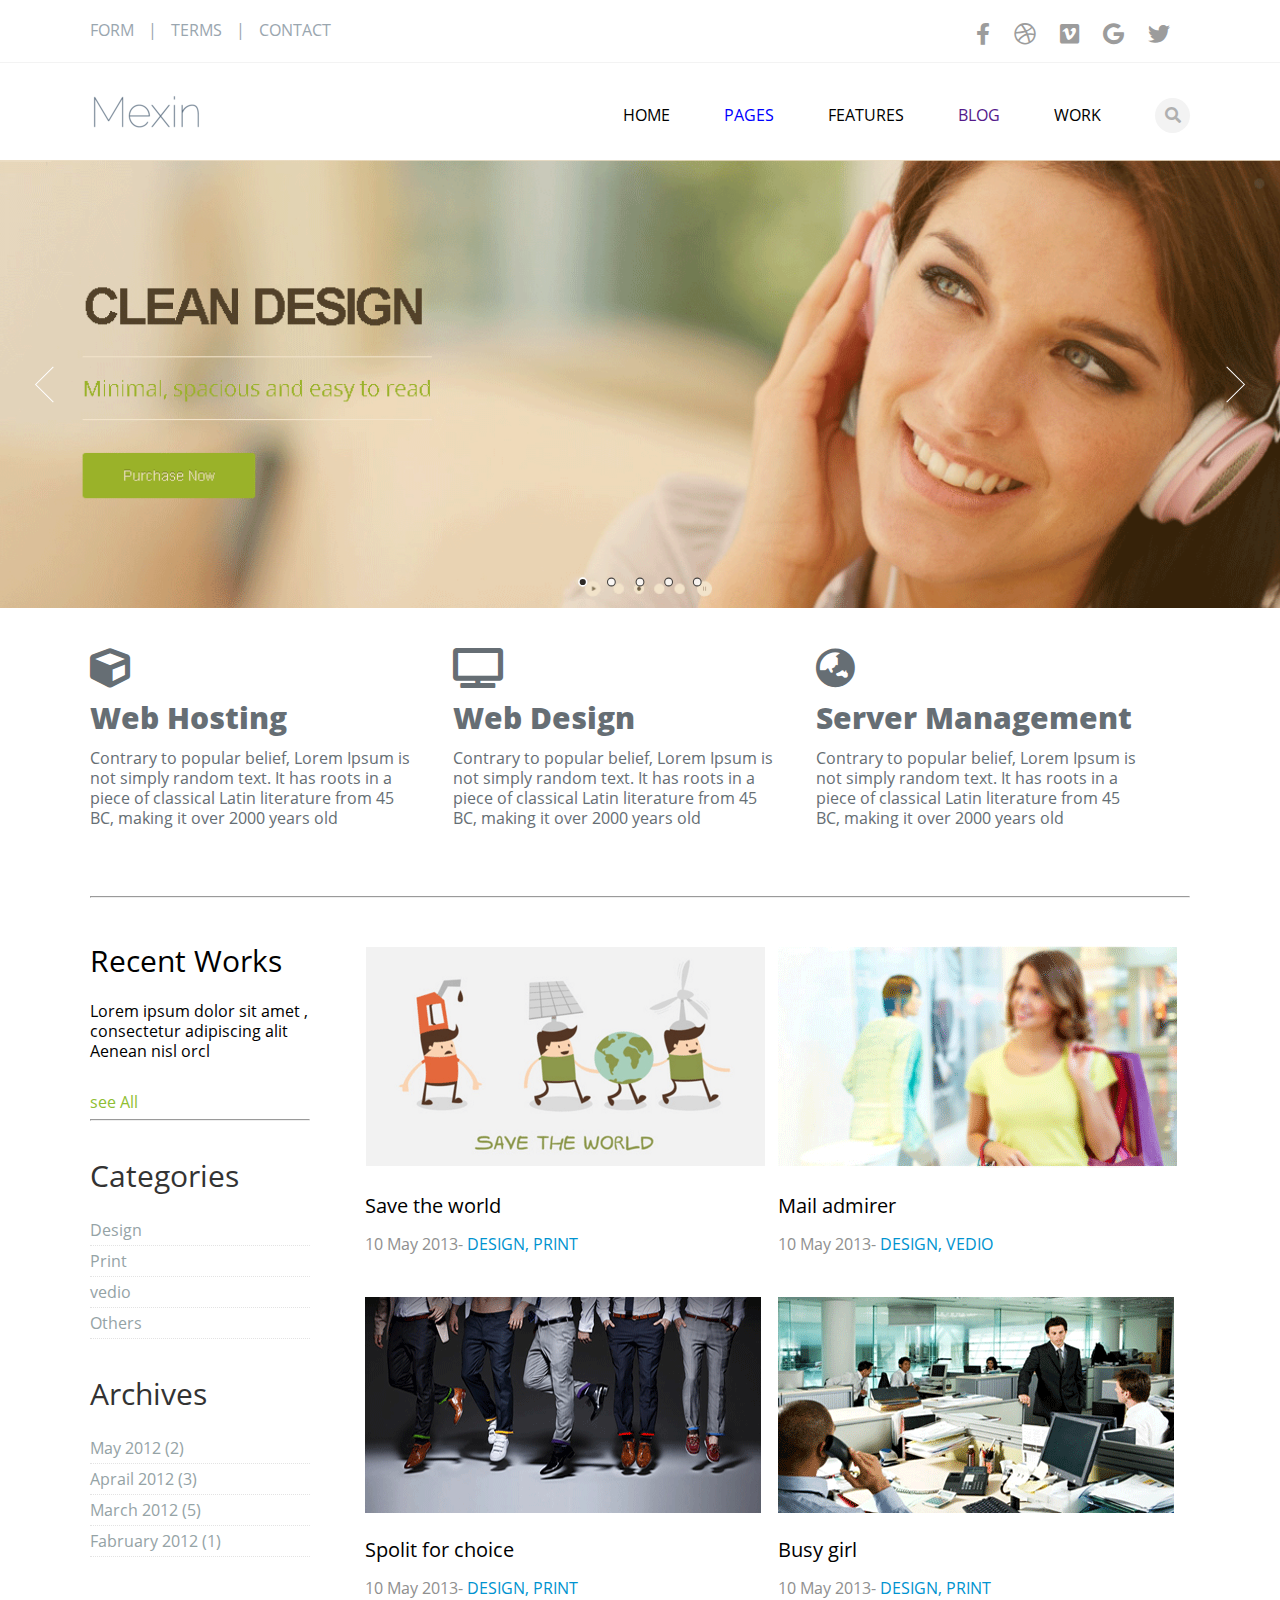
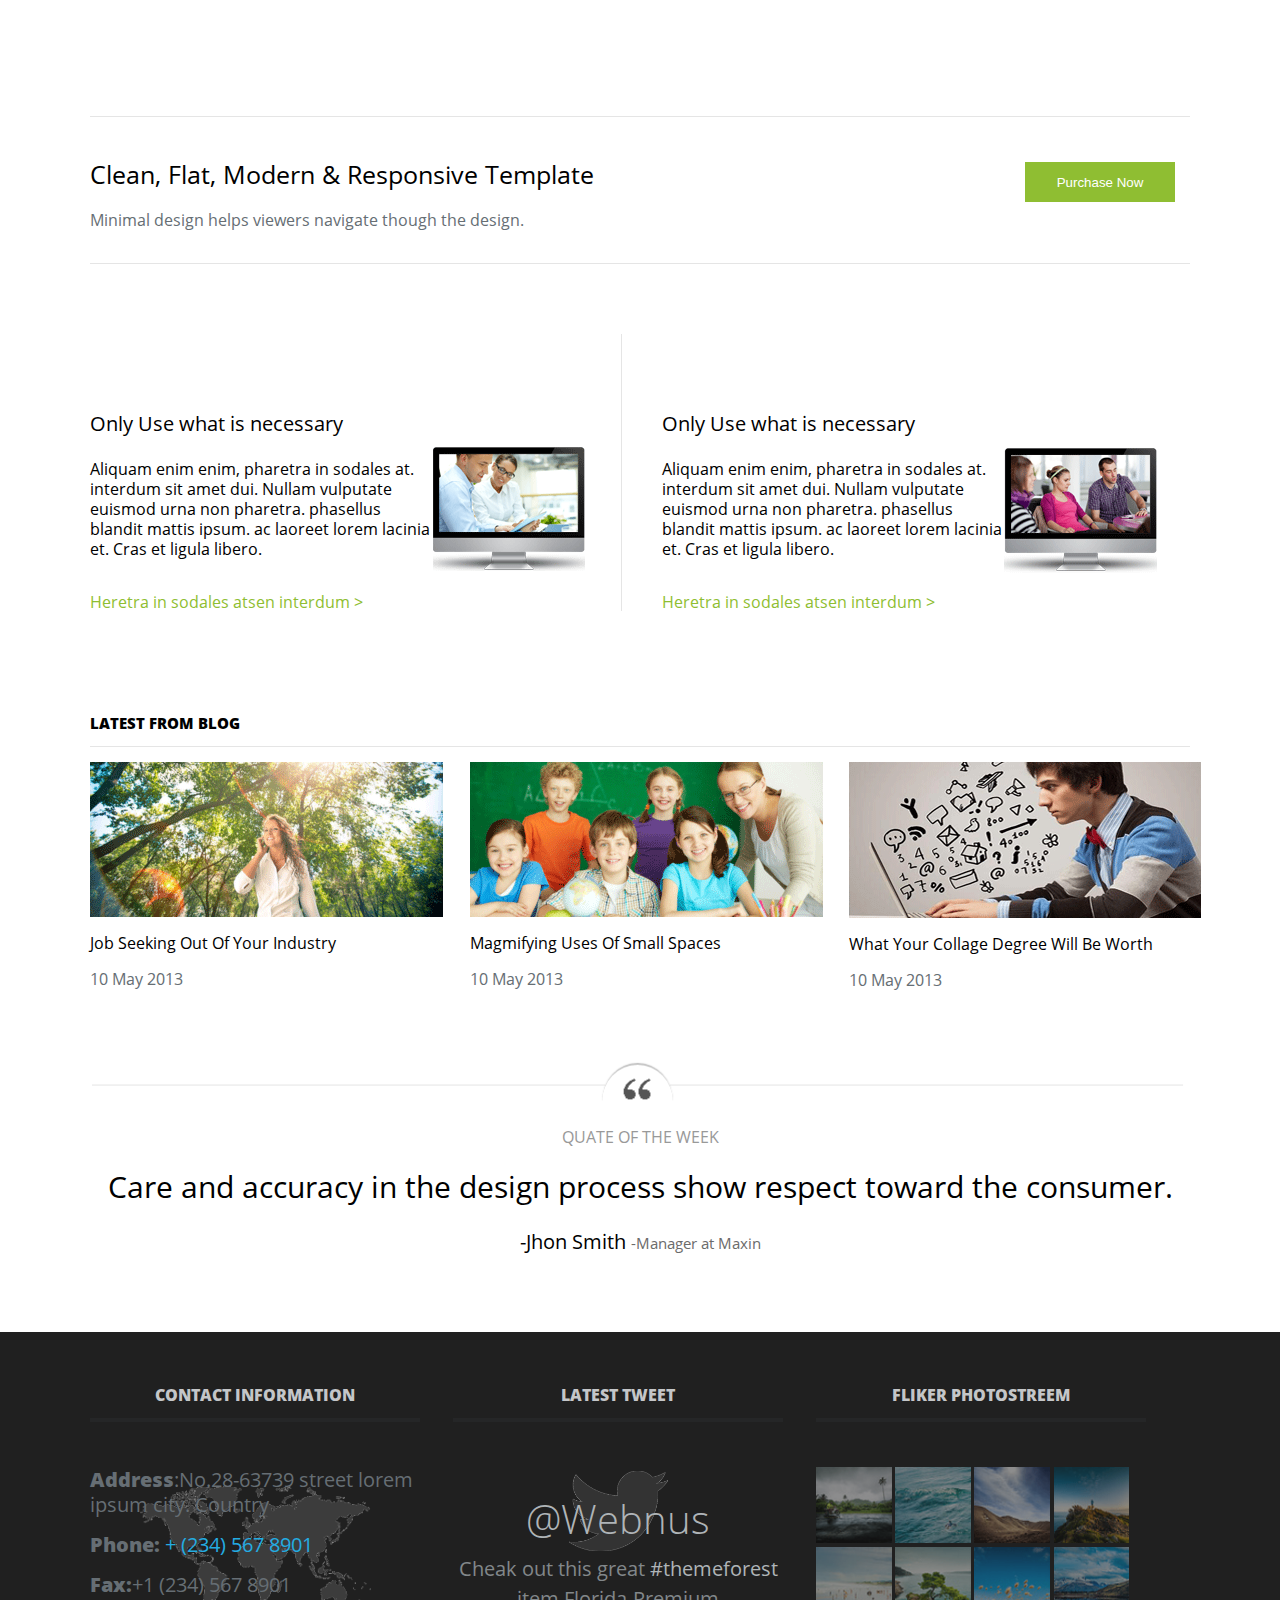
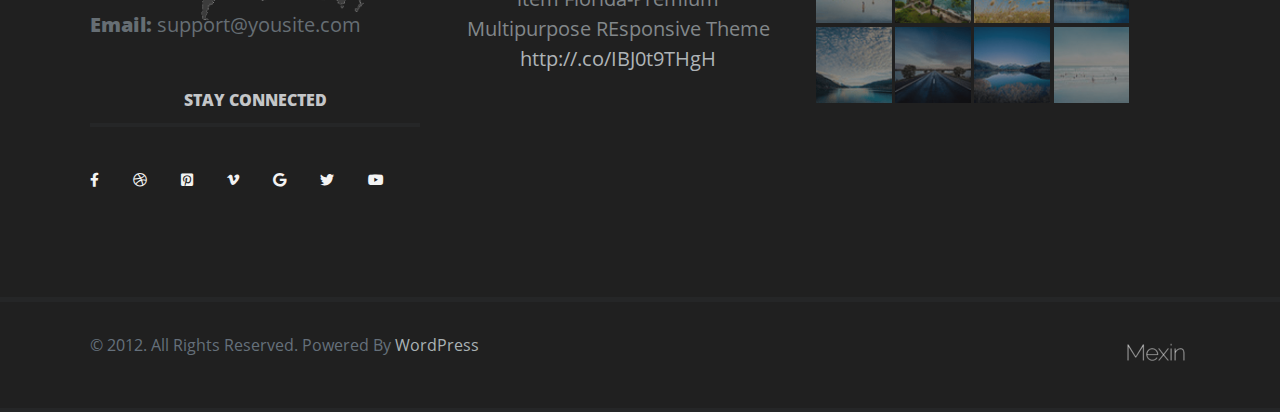
<file: index.html>
<!DOCTYPE html>
<html>
<head>
	<title>sec lay out</title>
    
	<link rel="stylesheet" href="assets/css/reset.css">
	<link rel="stylesheet"  href="assets/css/all.min.css">
	<link rel="stylesheet"  href="assets/css/fontawesome.min.css">
	<script src="assets/js/jssor.slider-28.0.0.min.js"></script>
	 <script type="text/javascript">
	 	  window.jssor_1_slider_init = function() {

            var jssor_1_SlideoTransitions = [
              [{b:-1,d:1,ls:0.5},{b:0,d:1000,y:5,e:{y:6}}],
              [{b:-1,d:1,ls:0.5},{b:200,d:1000,y:25,e:{y:6}}],
              [{b:-1,d:1,ls:0.5},{b:400,d:1000,y:45,e:{y:6}}],
              [{b:-1,d:1,ls:0.5},{b:600,d:1000,y:65,e:{y:6}}],
              [{b:-1,d:1,ls:0.5},{b:800,d:1000,y:85,e:{y:6}}],
              [{b:-1,d:1,ls:0.5},{b:500,d:1000,y:195,e:{y:6}}],
              [{b:0,d:2000,y:30,e:{y:3}}],
              [{b:-1,d:1,rY:-15,tZ:100},{b:0,d:1500,y:30,o:1,e:{y:3}}],
              [{b:-1,d:1,rY:-15,tZ:-100},{b:0,d:1500,y:100,o:0.8,e:{y:3}}],
              [{b:500,d:1500,o:1}],
              [{b:0,d:1000,y:380,e:{y:6}}],
              [{b:300,d:1000,x:80,e:{x:6}}],
              [{b:300,d:1000,x:330,e:{x:6}}],
              [{b:-1,d:1,r:-110,sX:5,sY:5},{b:0,d:2000,o:1,r:-20,sX:1,sY:1,e:{o:6,r:6,sX:6,sY:6}}],
              [{b:0,d:600,x:150,o:0.5,e:{x:6}}],
              [{b:0,d:600,x:1140,o:0.6,e:{x:6}}],
              [{b:-1,d:1,sX:5,sY:5},{b:600,d:600,o:1,sX:1,sY:1,e:{sX:3,sY:3}}]
            ];

            var jssor_1_options = {
              $AutoPlay: 1,
              $LazyLoading: 1,
              $CaptionSliderOptions: {
                $Class: $JssorCaptionSlideo$,
                $Transitions: jssor_1_SlideoTransitions
              },
              $ArrowNavigatorOptions: {
                $Class: $JssorArrowNavigator$
              },
              $BulletNavigatorOptions: {
                $Class: $JssorBulletNavigator$,
                $SpacingX: 20,
                $SpacingY: 20
              }
            };

            var jssor_1_slider = new $JssorSlider$("jssor_1", jssor_1_options);

            /*#region responsive code begin*/

            var MAX_WIDTH = 3000;

            function ScaleSlider() {
                var containerElement = jssor_1_slider.$Elmt.parentNode;
                var containerWidth = containerElement.clientWidth;

                if (containerWidth) {

                    var expectedWidth = Math.min(MAX_WIDTH || containerWidth, containerWidth);

                    jssor_1_slider.$ScaleWidth(expectedWidth);
                }
                else {
                    window.setTimeout(ScaleSlider, 30);
                }
            }

            ScaleSlider();

            $Jssor$.$AddEvent(window, "load", ScaleSlider);
            $Jssor$.$AddEvent(window, "resize", ScaleSlider);
            $Jssor$.$AddEvent(window, "orientationchange", ScaleSlider);
            /*#endregion responsive code end*/
        };
    </script>
      
      <link rel="stylesheet" href="assets/css/style.css">

</head>
<body>
	<div class="topbar">
		<div class="container flexbox">
			<div class="toplist">
				<ul>
					<li>FORM</li>
					<li>|</li>
					<li>TERMS</li>
					<li>|</li>
					<li>CONTACT</li>
				</ul>
				
			</div>
			<div class="social-icon">
			<ul>
				<li><i class="fab fa-facebook-f"></i></li>
				<li><i class="fab fa-dribbble"></i></li>
				<li><i class="fab fa-vimeo"></i></li>
				<li><i class="fab fa-google"></i></li>
				<li><i class="fab fa-twitter"></i></li>
			</ul>
		</div>	
		</div>
	       </div>
	       <div class="container">
	       	<header>
	       		<div class="logo">
	       			<img src="assets/img/logo.gif">
	       		</div>
	       		<nav>
	       			<i class="fas fa-bars"></i>
	       			<ul>
	       				<li>HOME</li>
	       				<a href="pages.html"><li class="current">PAGES</li></a>
	       				<li>FEATURES</li>
	       				<a href=""><li>BLOG</li></a>
	       				<li>WORK</li>
	       				<li class="searchicon"><i class="fas fa-search"></i></li>
	       			</ul>
	       		</nav>
	       	</header>
	       	
	       </div> 
           <!--container and-->
	       <svg viewbox="0 0 0 0" width="0" height="0" style="display:block;position:relative;left:0px;top:0px;">
        <defs>
            <filter id="jssor_1_flt_1" x="-50%" y="-50%" width="200%" height="200%">
                <feGaussianBlur stddeviation="4"></feGaussianBlur>
            </filter>
            <radialGradient id="jssor_1_grd_2">
                <stop offset="0" stop-color="#fff"></stop>
                <stop offset="1" stop-color="#000"></stop>
            </radialGradient>
            <mask id="jssor_1_msk_3">
                <path fill="url(#jssor_1_grd_2)" d="M600,0L600,400L0,400L0,0Z" x="0" y="0" style="position:absolute;overflow:visible;"></path>
            </mask>
        </defs>
    </svg>
    <div id="jssor_1" style="position:relative;margin:0 auto;top:0px;left:0px;width:1600px;height:560px;overflow:hidden;visibility:hidden;">
        <!-- Loading Screen -->
        <div data-u="loading" class="jssorl-009-spin" style="position:absolute;top:0px;left:0px;width:100%;height:100%;text-align:center;background-color:rgba(0,0,0,0.7);">
            <img style="margin-top:-19px;position:relative;top:50%;width:38px;height:38px;" src="assets/img/spin.svg" />
        </div>
        <div data-u="slides" style="cursor:default;position:relative;top:0px;left:0px;width:1600px;height:560px;overflow:hidden;">
            <div style="background-color:#d3890e;">
                <img data-u="image" style="opacity:0.8;" data-src="assets/img/slider.gif" />
                <div data-ts="flat" data-p="275" data-po="40% 50%" style="left:150px;top:40px;width:800px;height:300px;position:absolute;">
                    
                </div>
            </div>
            <div>
                <img data-u="image" data-src="assets/img/px-apartment-chairs-contemporary-2015560-1600.jpg" />
                <div data-ts="flat" data-p="540" data-po="40% 50%" style="left:0px;top:0px;width:1600px;height:560px;position:absolute;">
                    <div data-to="50% 50%" data-ts="preserve-3d" data-t="6" style="left:350px;top:360px;width:900px;height:500px;position:absolute;">
                        <svg viewbox="0 0 800 60" data-to="50% 50%" width="800" height="60" data-t="7" style="left:0px;top:-70px;display:block;position:absolute;opacity:0;font-family:'Roboto Condensed',sans-serif;font-size:60px;font-weight:700;letter-spacing:0.05em;overflow:visible;">
                            <text fill="#454447" stroke="#ff9500" stroke-width="2" text-anchor="middle" x="400" y="60">INTERIOR DESIGN
                            </text>
                        </svg>
                        <div data-to="50% 50%" data-t="8" style="filter:url('#jssor_1_flt_1');left:200px;top:0px;width:600px;height:60px;position:absolute;opacity:0;color:#C49D8F;font-family:Roboto Condensed, sans-serif;font-size:48px;line-height:1.2;letter-spacing:0.1em;text-align:center;">FOR STYLISH LIFE</div>
                        <svg viewbox="0 0 800 100" width="800" height="100" data-t="9" style="left:40px;top:250px;display:block;position:absolute;opacity:0;font-family:'Roboto Condensed',sans-serif;font-size:100px;font-weight:900;letter-spacing:0.5em;overflow:visible;">
                            <text fill="rgba(255,255,255,0.7)" stroke="#ff9500" text-anchor="middle" x="400" y="100">BRAND NAME
                            </text>
                        </svg>
                    </div>
                </div>
            </div>
            <div style="background-color:#000000;">
                <img data-u="assets/image" style="opacity:0.8;" data-src="assets/img/px-back-view-boats-couple-2612852-1600.jpg" />
                <div data-ts="flat" data-p="1080" style="left:0px;top:0px;width:1600px;height:560px;position:absolute;">
                    <svg viewbox="0 0 600 400" data-ts="preserve-3d" width="600" height="400" data-tchd="jssor_1_msk_3" style="left:255px;top:0px;display:block;position:absolute;overflow:visible;">
                        <g mask="url(#jssor_1_msk_3)">
                            <path data-to="300px -180px" fill="none" stroke="rgba(250,251,252,0.5)" stroke-width="20" d="M410-350L410-10L190-10L190-350Z" x="190" y="-350" data-t="10" style="position:absolute;overflow:visible;"></path>
                        </g>
                    </svg>
                    <svg viewbox="0 0 800 72" data-to="50% 50%" width="800" height="72" data-t="11" style="left:-800px;top:78px;display:block;position:absolute;font-family:'Roboto Condensed',sans-serif;font-size:84px;font-weight:900;overflow:visible;">
                        <text fill="#fafbfc" text-anchor="middle" x="400" y="72">GULF MEXICO
                        </text>
                    </svg>
                    <svg viewbox="0 0 800 72" data-to="50% 50%" width="800" height="72" data-t="12" style="left:1600px;top:153px;display:block;position:absolute;font-family:'Roboto Condensed',sans-serif;font-size:60px;font-weight:900;overflow:visible;">
                        <text fill="#fafbfc" text-anchor="middle" x="400" y="72">ENJOY SAILBOAT
                        </text>
                    </svg>
                </div>
            </div>
            <div>
                <img data-u="image" data-src="assets/img/yamamoto.jpg" />
                <div data-ts="flat" data-p="1080" style="left:0px;top:0px;width:1600px;height:560px;position:absolute;">
                    <div data-to="50% 50%" data-t="13" style="left:100px;top:-20px;width:800px;height:200px;position:absolute;opacity:0;">
                        <div style="left:94px;top:35px;width:480px;height:90px;position:absolute;color:rgba(74,217,205,0.5);font-family:'Roboto Condensed',sans-serif;font-size:72px;line-height:1.2;">CREATION</div>
                        <div style="left:307px;top:115px;width:400px;height:50px;position:absolute;color:rgba(74,217,205,0.5);font-family:'Roboto Condensed',sans-serif;font-size:42px;line-height:1.1;text-align:center;background-color:rgba(72,77,76,0.5);">for creative peoples</div>
                    </div>
                </div>
            </div>
            <div>
                <img data-u="image" data-src="assets/img/wine-1600.jpg" />
                <div data-ts="flat" data-p="1080" style="left:0px;top:0px;width:1600px;height:560px;position:absolute;">
                    <div data-to="50% 50%" data-t="14" style="left:690px;top:140px;width:600px;height:150px;position:absolute;opacity:0;color:#ffffff;font-family:Georgia,'Times New Roman',Times,serif;font-size:60px;line-height:1.2;letter-spacing:0.1em;">European Royal<br />Has a long history.</div>
                    <img data-to="50% 50%" data-t="15" style="left:780px;top:350px;width:344px;height:157px;position:absolute;opacity:0;max-width:344px;" data-src="assets/img/wine-atlantic-ocean.png" />
                    <img data-to="50% 50%" data-t="16" style="left:1330px;top:8px;width:172px;height:131px;position:absolute;opacity:0;max-width:172px;" data-src="assets/img/wine-badge.png" />
                </div>
            </div>
        </div><a data-scale="0" href="https://www.jssor.com" style="display:none;position:absolute;">slider html</a>
        <!-- Bullet Navigator -->
        <div data-u="navigator" class="jssorb132" style="position:absolute;bottom:24px;right:16px;" data-autocenter="1" data-scale="0.5" data-scale-bottom="0.75">
            <div data-u="prototype" class="i" style="width:12px;height:12px;">
                <svg viewbox="0 0 16000 16000" style="position:absolute;top:0;left:0;width:100%;height:100%;">
                    <circle class="b" cx="8000" cy="8000" r="5800"></circle>
                </svg>
            </div>
        </div>
        <!-- Arrow Navigator -->
        <div data-u="arrowleft" class="jssora051" style="width:55px;height:55px;top:0px;left:25px;" data-autocenter="2" data-scale="0.75" data-scale-left="0.75">
            <svg viewbox="0 0 16000 16000" style="position:absolute;top:0;left:0;width:100%;height:100%;">
                <polyline class="a" points="11040,1920 4960,8000 11040,14080 "></polyline>
            </svg>
        </div>
        <div data-u="arrowright" class="jssora051" style="width:55px;height:55px;top:0px;right:25px;" data-autocenter="2" data-scale="0.75" data-scale-right="0.75">
            <svg viewbox="0 0 16000 16000" style="position:absolute;top:0;left:0;width:100%;height:100%;">
                <polyline class="a" points="4960,1920 11040,8000 4960,14080 "></polyline>
            </svg>
        </div>
    </div>
    <script type="text/javascript">jssor_1_slider_init();
    </script>
    <!-- #endregion Jssor Slider End -->

    <div class="container">
    	<section>
    	<div class="threeboxes">
    		<div class="box">
    				<i class="fas fa-cube"></i>
    				<h2>Web Hosting</h2>
    				<p>Contrary to popular belief, Lorem Ipsum is not simply random text. It has roots in a piece of classical Latin literature from 45 BC, making it over 2000 years old</p>
    			</div>
    			<div class="box">
    				<i class="fas fa-tv"></i>
    				<h2>Web Design</h2>
    				<p>Contrary to popular belief, Lorem Ipsum is not simply random text. It has roots in a piece of classical Latin literature from 45 BC, making it over 2000 years old</p>
    			</div>
    			<div class="box">
    				<i class="fas fa-globe-asia"></i>
    				<h2>Server Management</h2>
    				<p>Contrary to popular belief, Lorem Ipsum is not simply random text. It has roots in a piece of classical Latin literature from 45 BC, making it over 2000 years old</p>
    			</div>
    	</div>   <!--threeboxes--->
    	<hr>

    	<div class="recent">
    		<aside>
    			<h1>Recent Works</h1>
    			<p>Lorem ipsum dolor sit amet , consectetur adipiscing alit Aenean nisl orcl</p>
    			<a>see All</a>
    			<hr>
    			<h2>Categories</h2>
    			<ul>
    				<li>Design</li>
    				<li>Print</li>
    				<li>vedio</li>
    				<li>Others</li>
    			</ul>
    			<h2>Archives</h2>
    			<ul>
    				<li>May 2012 (2)</li>
    				<li>Aprail 2012 (3)</li>
    				<li>March 2012 (5)</li>
    				<li>Fabruary 2012 (1)</li>
    			</ul>
    		</aside>
    		<article>
    			<div class="one">
    				<div class="one4">
                        <img src="assets/img/article1.gif">
                    </div>
    				<h2>Save the world</h2>
    				<p>10 May 2013- <span>DESIGN, PRINT</span></p>
    			</div>
    			<div class="one">
    				<div class="one4">
                        <img src="assets/img/article2.gif">
                    </div>
    				<h2>Mail admirer</h2>
    				<p>10 May 2013- <span>DESIGN, VEDIO</span></p>
    			</div>
    			<div class="one">
    				<div class="one4">
                        <img src="assets/img/article3.gif">
                    </div>
    				<h2>Spolit for choice</h2>
    				<p>10 May 2013- <span>DESIGN, PRINT</span></p>
    			</div>
    			<div class="one">
    				<div class="one4">
                        <img src="assets/img/article4.gif">
                    </div>
    				<h2>Busy girl</h2>
    				<p>10 May 2013- <span>DESIGN, PRINT</span></p>
    			</div>
    		</article>
                </div>
                <div class="heading">
                	<h1>Clean, Flat, Modern & Responsive Template</h1>
                	<button>Purchase Now</button>
                	<p>Minimal design helps viewers navigate though the design.</p>
                </div>	
                <div class="tvone">
                	<div class="tv">
                		<img src="assets/img/tv1.gif">
                	<h2>Only Use what is necessary</h2>
                	<p>Aliquam enim enim, pharetra in sodales at. interdum sit amet dui. Nullam vulputate euismod urna non pharetra. phasellus blandit mattis ipsum. ac laoreet lorem lacinia et. Cras et ligula libero. 
                	</p>
                	<a>Heretra in sodales atsen interdum ></a>
                </div>
                	<div class="tv">
                		<img src="assets/img/tv2.gif">
                		<h2>Only Use what is necessary</h2>
                	<p>Aliquam enim enim, pharetra in sodales at. interdum sit amet dui. Nullam vulputate euismod urna non pharetra. phasellus blandit mattis ipsum. ac laoreet lorem lacinia et. Cras et ligula libero. 
                	</p>
                	<a>Heretra in sodales atsen interdum ></a>
                     </div>
                    </div>
                	<h1 class="latest">LATEST FROM BLOG</h1>
                	<div class="latestbox">
                		<div class="latestbox1">
                			<div class="latestboxone">
                                <img src="assets/img/latest1.gif">
                            </div>
                			<h2>Job Seeking Out Of Your Industry</h2>
                			<p>10 May 2013</p>
                		</div>
                		<div class="latestbox1">
                			<div class="latestboxone">
                                <img src="assets/img/latest2.gif">
                            </div>
                			<h2>Magmifying Uses Of Small Spaces</h2>
                			<p>10 May 2013</p>
                		</div>
                		<div class="latestbox1">
                			<div class="latestboxone">
                                <img src="assets/img/latest3.gif">
                            </div>
                			<h2>What Your Collage Degree Will Be Worth</h2>
                			<p>10 May 2013</p>
                		</div>
                		<div class="line">
                		<img src="assets/img/line.gif ">
                		<p>QUATE OF THE WEEK</p>
                		<h1>Care and accuracy in the design process show respect toward the consumer.</h1>
                		<h2>-Jhon Smith <span>-Manager at Maxin</span></h2>
                		</div>
                	</div>
                	  </div>
                
             </section>

             <!-----------------------section end--------------------------->
             
             <footer>
                  <div class="container">
                      <div class="foot-boxes">
                          <div class="footbox">
                              <h2>CONTACT INFORMATION</h2>
                              <div class="bg-map">
                                <p><b>Address</b>:No.28-63739 street lorem ipsum city. Country</p>
                                <p><b>Phone:</b> <span>+ (234) 567 8901</span></p>
                                <p><b>Fax:</b>+1 (234) 567 8901</p>
                                <p><b>Email:</b> support@yousite.com</p>
                                  
                              </div>
                              <h2>STAY CONNECTED</h2>
                            <div class="foot-icon">

                               <ul>
                                  <li><i class="fab fa-facebook-f"></i></li>
                                  <li><i class="fab fa-dribbble"></i></li>
                                  <li><i class="fab fa-pinterest-square"></i></li>
                                  <li><i class="fab fa-vimeo-v"></i></li>
                                  <li><i class="fab fa-google"></i></li>
                                  <li><i class="fab fa-twitter"></i></li>
                                  <li><i class="fab fa-youtube"></i></li>
                                </ul>
                                
                            </div>
                        
                          </div>
                          <div class="footbox">
                              <h2>LATEST TWEET</h2>
                              <div class="head-map">
                              	<h1>@Webnus</h1>
                              </div>
                              <div class="prag">
                              <p>Cheak out this great <span>#themeforest</span> item Florida-Premium Multipurpose REsponsive Theme <span>http://.co/IBJ0t9THgH</span></p>
                              </div>
                          </div>
                          <div class="footbox">
                              <h2>FLIKER PHOTOSTREEM</h2>
                              <div class="images">
                              	<ul>
                              		<li><img src="assets/img/image1.gif"></li>
                              		<li><img src="assets/img/image2.gif"></li>
                              		<li><img src="assets/img/image3.gif"></li>
                              		<li><img src="assets/img/image4.gif"></li>
                              		<li><img src="assets/img/image5.gif"></li>
                              		<li><img src="assets/img/image6.gif"></li>
                              		<li><img src="assets/img/image7.gif"></li>
                              		<li><img src="assets/img/image8.gif"></li>
                              		<li><img src="assets/img/image9.gif"></li>
                              		<li><img src="assets/img/image10.gif"></li>
                              		<li><img src="assets/img/image11.gif"></li>
                              		<li><img src="assets/img/image12.gif"></li>
                              		
                              		
                              	</ul>
                              	
                              </div>
                          </div>
                      </div>
                      
                  </div><!-----footer end--------->
                  <div class="copyright">
                    <div class="container">
                        <div class="d-flex">
                            <p>&copy; 2012. All Rights Reserved. Powered By <span>WordPress</span></p>
                            <img src="assets/img/copy.gif">

                        </div>
                        
                    </div>

                      
                  </div>

             </footer>
             

</body>
</html>
</file>
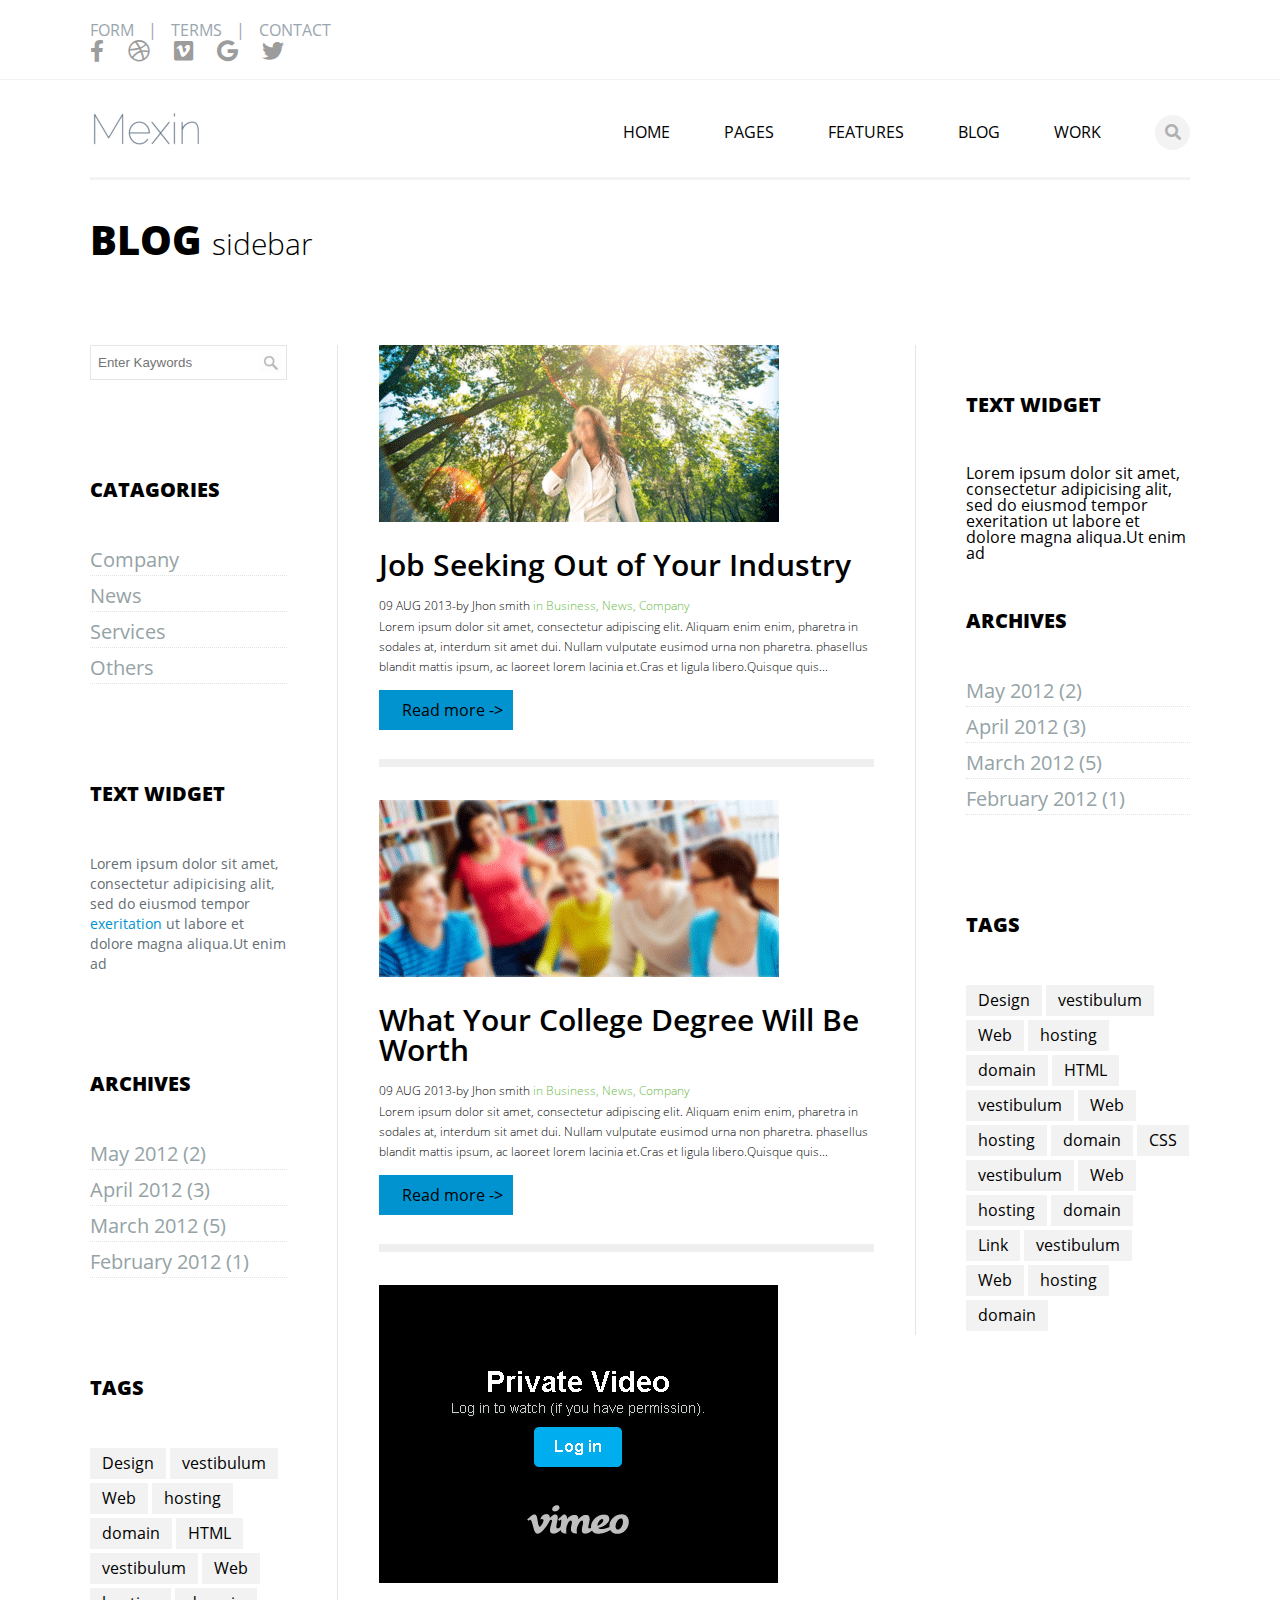
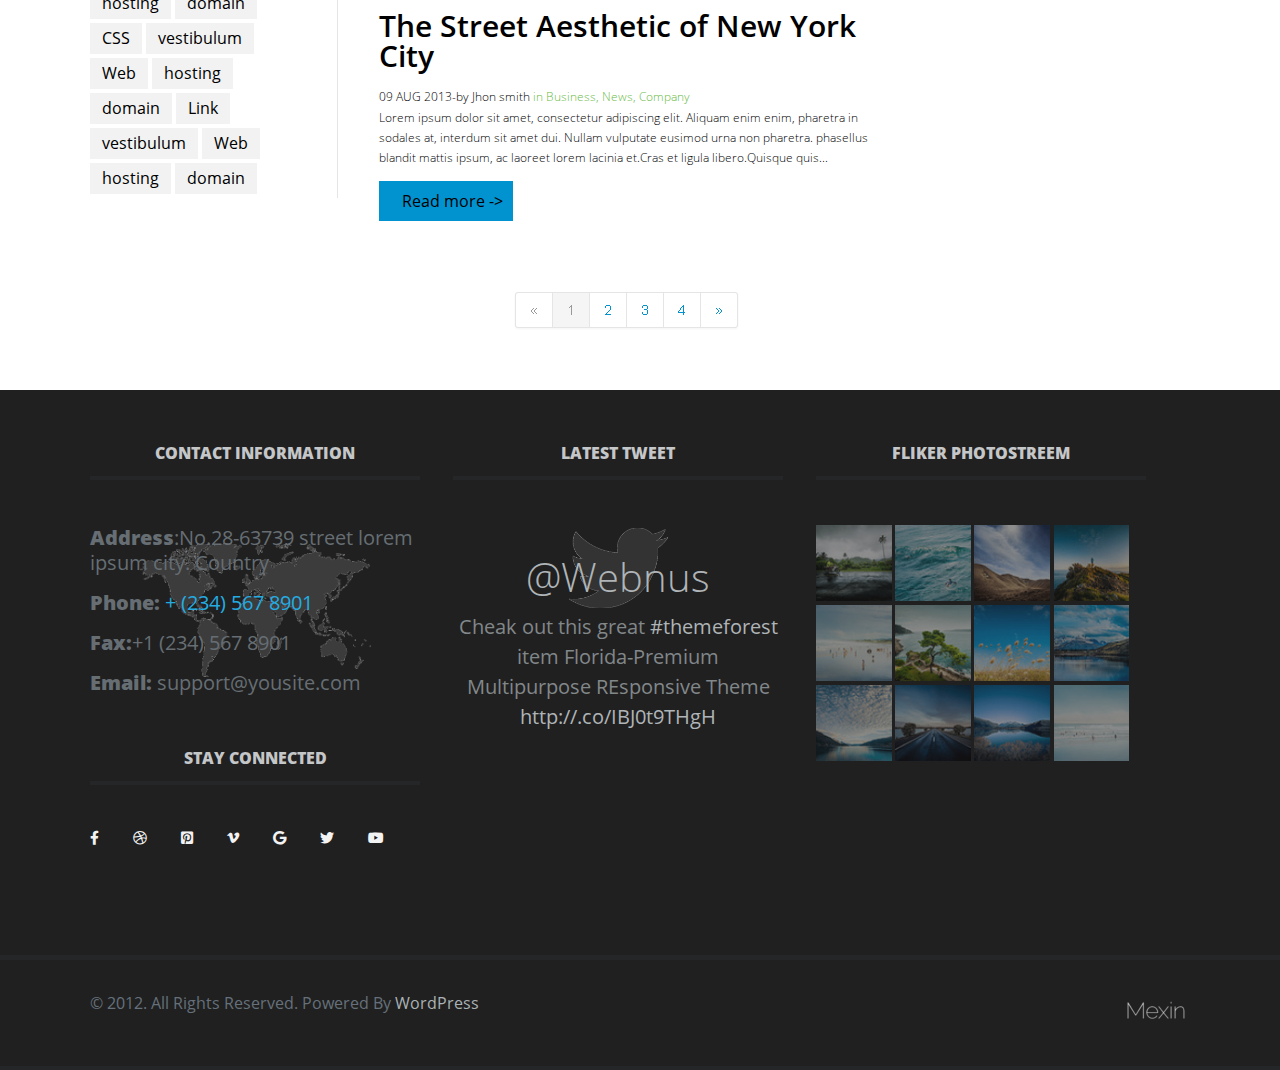
<file: blog.html>
<!DOCTYPE html>
<html>
<head>
	<title>sec lay out</title>
	<link rel="stylesheet" href="assets/css/reset.css">
	<link rel="stylesheet"  href="assets/css/all.min.css">
	<link rel="stylesheet"  href="assets/css/fontawesome.min.css">
	
      <link rel="stylesheet" href="assets/css/style.css">

</head>
<body>
	<div class="topbar">
		<div class="container">
			<div class="toplist">
				<ul>
					<li>FORM</li>
					<li>|</li>
					<li>TERMS</li>
					<li>|</li>
					<li>CONTACT</li>
				</ul>
				
			</div>
			<div class="social-icon">
			<ul>
				<li><i class="fab fa-facebook-f"></i></li>
				<li><i class="fab fa-dribbble"></i></li>
				<li><i class="fab fa-vimeo"></i></li>
				<li><i class="fab fa-google"></i></li>
				<li><i class="fab fa-twitter"></i></li>
			</ul>
		</div>	
		</div>
	       </div>
	       <div class="container">
	       	<header>
	       		<div class="logo">
	       			<img src="assets/img/logo.gif">
	       		</div>
	       		<nav>
	       			<ul>
	       				<li>HOME</li>
	       				<li>PAGES</li>
	       				<li>FEATURES</li>
	       				<li>BLOG</li>
	       				<li>WORK</li>
	       				<li class="searchicon"><i class="fas fa-search"></i></li>
	       			</ul>
	       		</nav>
	       	</header>
	       	
	       </div> <!--container and-->
	       <div class="container">
	       	<section class="blogger">
	       		<div class="side">
	       			<h1>BLOG <span>sidebar</span></h1>
	       		</div>
	       		<div class="blog">
	       			<div class="bg-left">
	       				<div class="bg-bor">
	       				 <input type="text" placeholder="Enter Kaywords">
                        <div class="right-one1">
                            <h1>CATAGORIES</h1>
                            <div class="right-list">
                                <ul>
                                    <li>Company</li>
                                    <li>News</li>
                                    <li>Services</li>
                                    <li>Others</li>
                                </ul>
                            </div>
                            <div class="right-one1">
                            	<h1>TEXT WIDGET</h1>
                            </div>
                            <p>Lorem ipsum dolor sit amet, consectetur adipicising alit, sed do eiusmod tempor <span>exeritation</span> ut labore et dolore magna aliqua.Ut enim ad</p>
                            <h1>ARCHIVES</h1>
                            <div class="right-list">
                                <ul>
                                    <li>May 2012 (2)</li>
                                    <li>April 2012 (3)</li>
                                    <li>March 2012 (5)</li>
                                    <li>February 2012 (1)</li>
                                </ul>
                            </div>
                            <div class="right-one1">
                            	<h1>TAGS</h1>
                            </div>
                            <div class="inline-two2">
                                <ul>
                                    <li>Design</li>
                                    <li>vestibulum</li>
                                    <li>Web</li>
                                    <li>hosting</li>
                                    <li>domain</li>
                                    <li>HTML</li>
                                    <li>vestibulum</li>
                                    <li>Web</li>
                                    <li>hosting</li>
                                    <li>domain</li>
                                    <li>CSS</li>
                                    <li>vestibulum</li>
                                    <li>Web</li>
                                    <li>hosting</li>
                                    <li>domain</li>
                                    <li>Link</li>
                                    <li>vestibulum</li>
                                    <li>Web</li>
                                    <li>hosting</li>
                                    <li>domain</li>
                            
                                </ul>

                                
                            </div>
                            
                        </div>
                        </div>
	       			</div> <!------------------------------------------bg-left and------------------------------------->



	       			<div class="bg-center">
	       				
	       				<div class="job">
	       					
	       					<div class="grow">
	       						<img src="assets/img/jobs1.gif">
	       					</div>
	       					<h1>Job Seeking Out of Your Industry</h1>
	       					<h2>09 AUG 2013-by Jhon smith <span>in Business, News, Company</span></h2>
	       					<p>Lorem ipsum dolor sit amet, consectetur adipiscing elit. Aliquam enim enim, pharetra in sodales at, interdum sit amet dui. Nullam vulputate eusimod   urna non pharetra. phasellus blandit mattis ipsum, ac laoreet lorem lacinia et.Cras et ligula libero.Quisque quis...</p>
	       					<a>Read more  -></a><hr>
	       				</div> 


	       				<div class="job">
	       					<div class="grow">
	       						<img src="assets/img/jobs2.gif">
	       					</div>
	       					<h1>What Your College Degree Will Be Worth</h1>
	       					<h2>09 AUG 2013-by Jhon smith <span>in Business, News, Company</span></h2>
	       					<p>Lorem ipsum dolor sit amet, consectetur adipiscing elit. Aliquam enim enim, pharetra in sodales at, interdum sit amet dui. Nullam vulputate eusimod   urna non pharetra. phasellus blandit mattis ipsum, ac laoreet lorem lacinia et.Cras et ligula libero.Quisque quis...</p>
	       					<a>Read more  -></a><hr>
	       				</div> 

	       				<div class="job">
	       					<div class="grow">
	       						<img src="assets/img/jobs3.gif">
	       					</div>
	       					<h1>The Street Aesthetic of New York City</h1>
	       					<h2>09 AUG 2013-by Jhon smith <span>in Business, News, Company</span></h2>
	       					<p>Lorem ipsum dolor sit amet, consectetur adipiscing elit. Aliquam enim enim, pharetra in sodales at, interdum sit amet dui. Nullam vulputate eusimod   urna non pharetra. phasellus blandit mattis ipsum, ac laoreet lorem lacinia et.Cras et ligula libero.Quisque quis...</p>
	       					<a>Read more  -></a>
	       					<div class="one12">
	       					<img src="assets/img/jobs4.gif">
	       					</div>
	       				</div> 
	       				

	       			</div>




	       			<!------------------------------------------bg-center and------------------------------------->

	       			<div class="bg-right">
	       				<div class="bg-bor2">
	       				<div class="right-one1">
                            	<h1>TEXT WIDGET</h1>
                            </div>
                            <div class="right-one">
                            	<p>Lorem ipsum dolor sit amet, consectetur adipicising alit, sed do eiusmod tempor <span>exeritation</span> ut labore et dolore magna aliqua.Ut enim ad</p>
                            </div>

                            <div class="right-one1">
                            	<h1>ARCHIVES</h1>
                            </div>
                            <div class="right-list">
                                <ul>
                                    <li>May 2012 (2)</li>
                                    <li>April 2012 (3)</li>
                                    <li>March 2012 (5)</li>
                                    <li>February 2012 (1)</li>
                                </ul>
                            </div>
                            <div class="right-one1">
                            	<h1>TAGS</h1>
                            </div>
                            <div class="inline-two2">
                                <ul>
                                    <li>Design</li>
                                    <li>vestibulum</li>
                                    <li>Web</li>
                                    <li>hosting</li>
                                    <li>domain</li>
                                    <li>HTML</li>
                                    <li>vestibulum</li>
                                    <li>Web</li>
                                    <li>hosting</li>
                                    <li>domain</li>
                                    <li>CSS</li>
                                    <li>vestibulum</li>
                                    <li>Web</li>
                                    <li>hosting</li>
                                    <li>domain</li>
                                    <li>Link</li>
                                    <li>vestibulum</li>
                                    <li>Web</li>
                                    <li>hosting</li>
                                    <li>domain</li>
                            
                                </ul>

                                
                            </div>
	       			</div>
	       			</div>
	       		</div>
	       	</section>
	       </div><!------------------------------------------------section end--------------------------------------------------------->

             <footer>
                  <div class="container">
                      <div class="foot-boxes">
                          <div class="footbox">
                              <h2>CONTACT INFORMATION</h2>
                              <div class="bg-map">
                                <p><b>Address</b>:No.28-63739 street lorem ipsum city. Country</p>
                                <p><b>Phone:</b> <span>+ (234) 567 8901</span></p>
                                <p><b>Fax:</b>+1 (234) 567 8901</p>
                                <p><b>Email:</b> support@yousite.com</p>
                                  
                              </div>
                              <h2>STAY CONNECTED</h2>
                            <div class="foot-icon">

                               <ul>
                                  <li><i class="fab fa-facebook-f"></i></li>
                                  <li><i class="fab fa-dribbble"></i></li>
                                  <li><i class="fab fa-pinterest-square"></i></li>
                                  <li><i class="fab fa-vimeo-v"></i></li>
                                  <li><i class="fab fa-google"></i></li>
                                  <li><i class="fab fa-twitter"></i></li>
                                  <li><i class="fab fa-youtube"></i></li>
                                </ul>
                                
                            </div>
                        
                          </div>
                          <div class="footbox">
                              <h2>LATEST TWEET</h2>
                              <div class="head-map">
                              	<h1>@Webnus</h1>
                              </div>
                              <div class="prag">
                              <p>Cheak out this great <span>#themeforest</span> item Florida-Premium Multipurpose REsponsive Theme <span>http://.co/IBJ0t9THgH</span></p>
                              </div>
                          </div>
                          <div class="footbox">
                              <h2>FLIKER PHOTOSTREEM</h2>
                              <div class="images">
                              	<ul>
                              		<li><img src="assets/img/image1.gif"></li>
                              		<li><img src="assets/img/image2.gif"></li>
                              		<li><img src="assets/img/image3.gif"></li>
                              		<li><img src="assets/img/image4.gif"></li>
                              		<li><img src="assets/img/image5.gif"></li>
                              		<li><img src="assets/img/image6.gif"></li>
                              		<li><img src="assets/img/image7.gif"></li>
                              		<li><img src="assets/img/image8.gif"></li>
                              		<li><img src="assets/img/image9.gif"></li>
                              		<li><img src="assets/img/image10.gif"></li>
                              		<li><img src="assets/img/image11.gif"></li>
                              		<li><img src="assets/img/image12.gif"></li>
                              		
                              		
                              	</ul>
                              	
                              </div>
                          </div>
                      </div>
                      
                  </div><!-----footer end--------->
                  <div class="copyright">
                    <div class="container">
                        <div class="d-flex">
                            <p>&copy; 2012. All Rights Reserved. Powered By <span>WordPress</span></p>
                            <img src="assets/img/copy.gif">

                        </div>
                        
                    </div>

                      
                  </div>

             </footer>
             

</body>
</html>
</file>
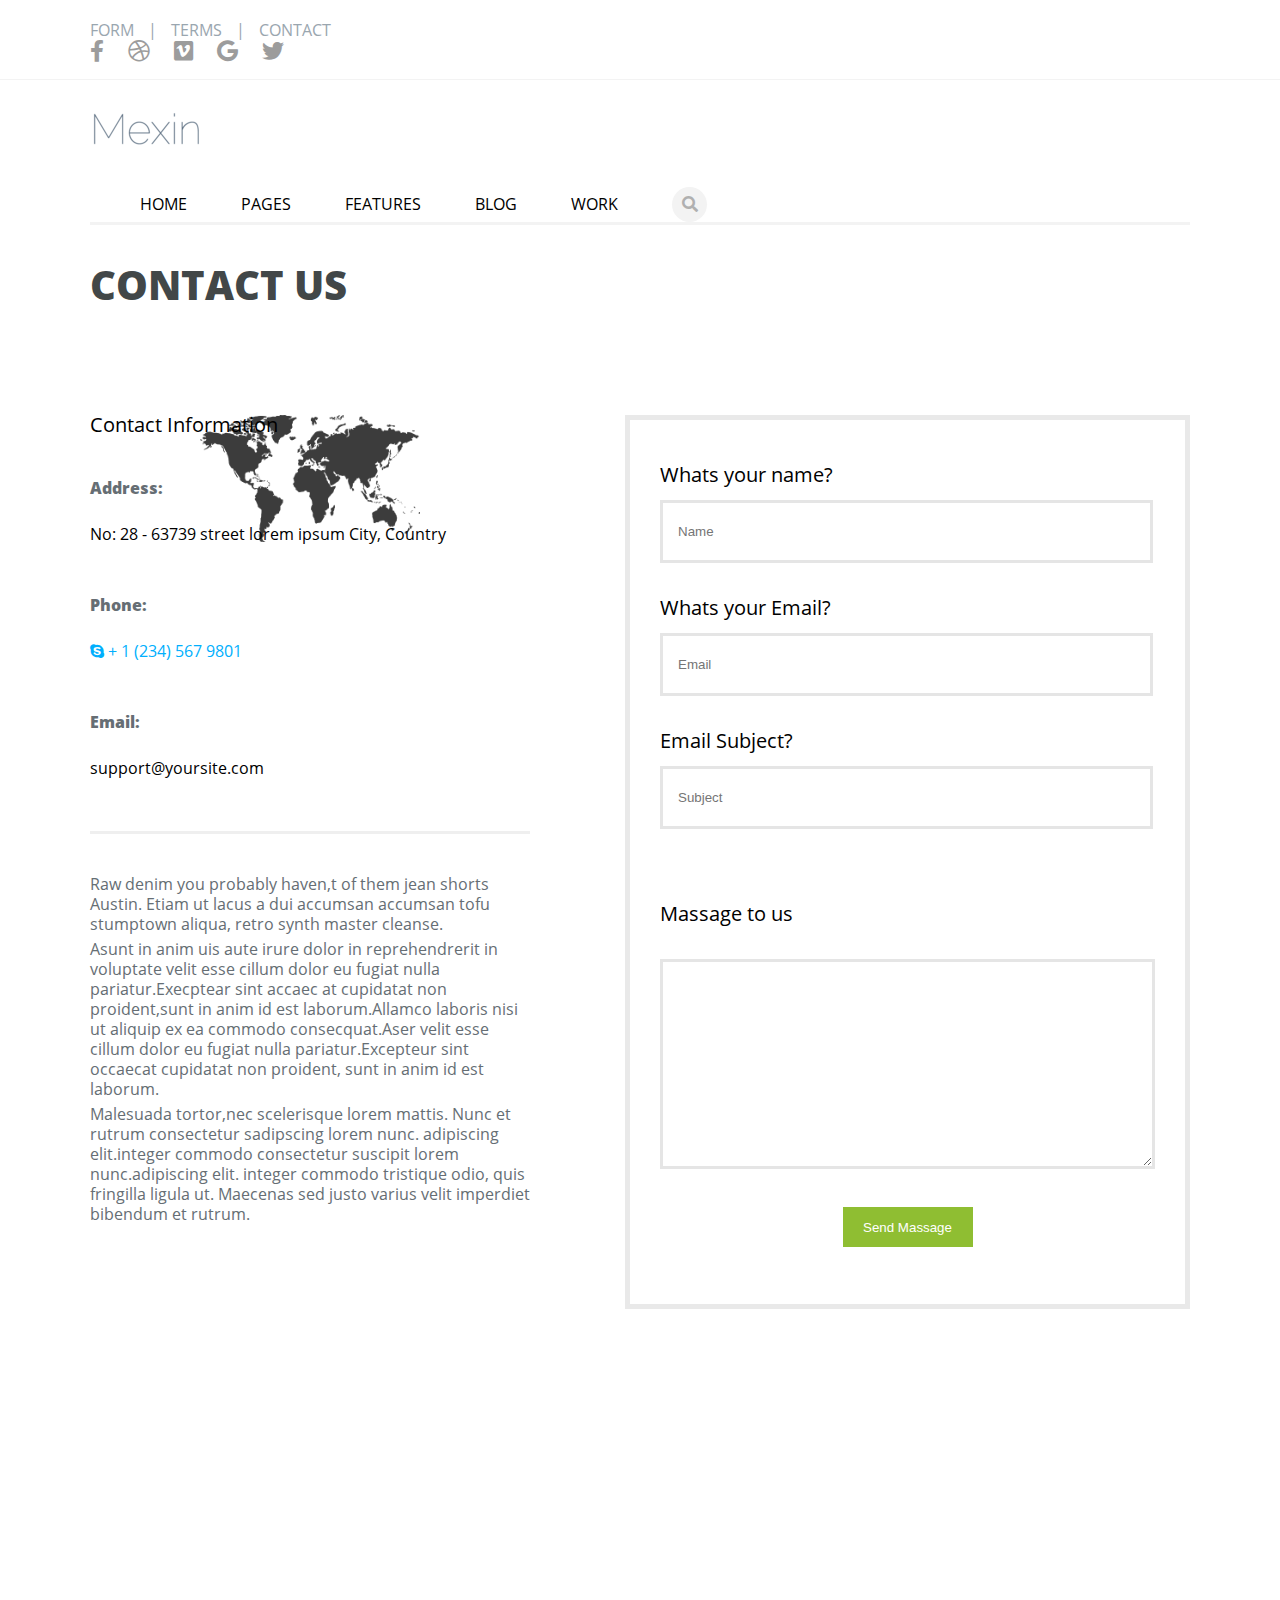
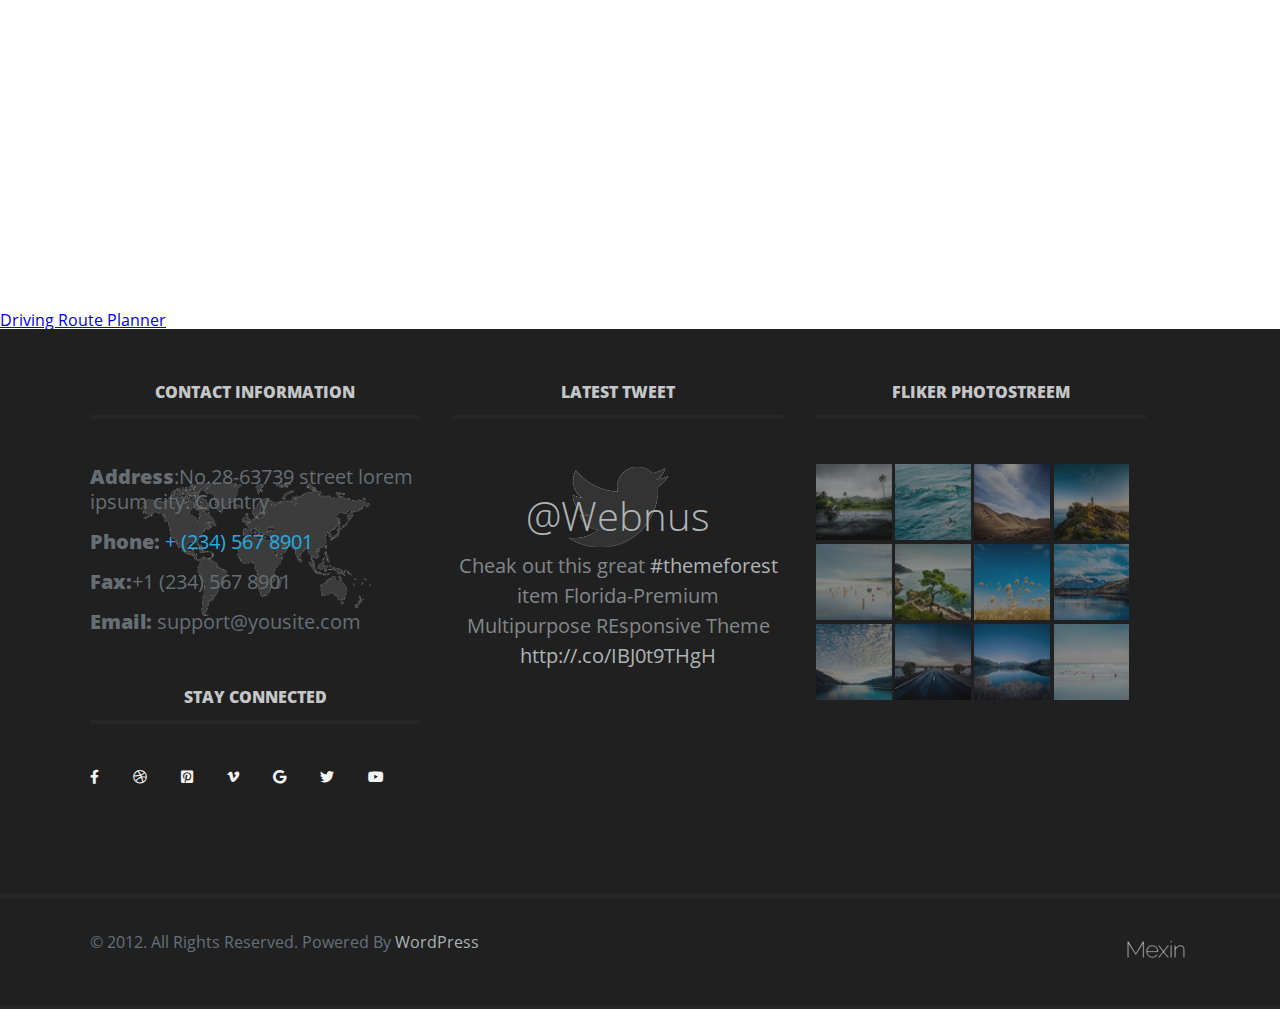
<file: contact.html>
<!DOCTYPE html>
<html>
<head>
	<title>sec lay out</title>
	<link rel="stylesheet" href="assets/css/reset.css">
	<link rel="stylesheet"  href="assets/css/all.min.css">
	<link rel="stylesheet"  href="assets/css/fontawesome.min.css">
	
      <link rel="stylesheet" href="assets/css/style.css">

</head>
<body>
	<div class="topbar">
		<div class="container clearfix">
			<div class="toplist">
				<ul>
					<li>FORM</li>
					<li>|</li>
					<li>TERMS</li>
					<li>|</li>
					<li>CONTACT</li>
				</ul>
				
			</div>
			<div class="social-icon">
			<ul>
				<li><i class="fab fa-facebook-f"></i></li>
				<li><i class="fab fa-dribbble"></i></li>
				<li><i class="fab fa-vimeo"></i></li>
				<li><i class="fab fa-google"></i></li>
				<li><i class="fab fa-twitter"></i></li>
			</ul>
		</div>	
		</div>
	       </div>
	       <div class="container">
	       	<header class="clearfix">
	       		<div class="logo">
	       			<img src="assets/img/logo.gif">
	       		</div>
	       		<nav>
	       			<ul>
	       				<li>HOME</li>
	       				<li>PAGES</li>
	       				<li>FEATURES</li>
	       				<li>BLOG</li>
	       				<li>WORK</li>
	       				<li class="searchicon"><i class="fas fa-search"></i></li>
	       			</ul>
	       		</nav>
	       	</header>
	       	
	       </div> <!--container and-->

         <div class="container">
         <section class="con">
          <h1>CONTACT US</h1>
           <div class="contact">
              
            <div class="contact-left">
              <h2>Contact Information</h2>
              <h3>Address:</h3>
              <p>No: 28 - 63739 street lorem ipsum City, Country</p>
              <h3>Phone:</h3>
              <p><span><i class="fab fa-skype"></i> + 1 (234) 567 9801</span></p>
              <h3>Email:</h3>
              <p>support@yoursite.com</p>
              <div class="bor">
                <p>Raw denim you probably haven,t of them jean shorts Austin. Etiam ut lacus a dui accumsan accumsan tofu stumptown aliqua, retro synth master cleanse.</p>
                <p>Asunt in anim uis aute irure dolor in reprehendrerit in voluptate velit esse cillum dolor eu fugiat nulla pariatur.Execptear sint accaec at cupidatat non proident,sunt in anim id est laborum.Allamco laboris nisi ut aliquip ex ea commodo consecquat.Aser velit esse cillum dolor eu fugiat nulla pariatur.Excepteur sint occaecat cupidatat non proident, sunt in anim id est laborum.</p>
                <p>Malesuada tortor,nec scelerisque lorem mattis. Nunc et rutrum consectetur sadipscing lorem nunc. adipiscing elit.integer commodo consectetur suscipit lorem nunc.adipiscing elit. integer commodo tristique odio, quis fringilla ligula ut. Maecenas sed justo varius velit imperdiet bibendum et rutrum.</p>
              </div>
            </div>
            <div class="contact-right">
              <h2>Whats your name?</h2>
              <input type="text" placeholder="Name">
              <h2>Whats your Email?</h2>
              <input type="text" placeholder="Email">
              <h2>Email Subject?</h2>
              <input type="text" placeholder="Subject">
              <div class="text">
                <h2>Massage to us</h2>
                <textarea></textarea>
                <button>Send Massage</button>
              </div>
            </div>
             
           </div>
         
          </section>
          </div>

         <div style="width: 100%"><iframe width="100%" height="495" frameborder="0" scrolling="no" marginheight="0" marginwidth="0" src="https://maps.google.com/maps?width=100%25&amp;height=495&amp;hl=en&amp;q=jublieehoti%20market%20karachi+(Hamari%20Academy)&amp;t=k&amp;z=14&amp;ie=UTF8&amp;iwloc=B&amp;output=embed"></iframe><a href="https://www.maps.ie/route-planner.htm">Driving Route Planner</a></div>
        
           
	    
             <footer>
                  <div class="container">
                      <div class="foot-boxes">
                          <div class="footbox">
                              <h2>CONTACT INFORMATION</h2>
                              <div class="bg-map">
                                <p><b>Address</b>:No.28-63739 street lorem ipsum city. Country</p>
                                <p><b>Phone:</b> <span>+ (234) 567 8901</span></p>
                                <p><b>Fax:</b>+1 (234) 567 8901</p>
                                <p><b>Email:</b> support@yousite.com</p>
                                  
                              </div>
                              <h2>STAY CONNECTED</h2>
                            <div class="foot-icon">

                               <ul>
                                  <li><i class="fab fa-facebook-f"></i></li>
                                  <li><i class="fab fa-dribbble"></i></li>
                                  <li><i class="fab fa-pinterest-square"></i></li>
                                  <li><i class="fab fa-vimeo-v"></i></li>
                                  <li><i class="fab fa-google"></i></li>
                                  <li><i class="fab fa-twitter"></i></li>
                                  <li><i class="fab fa-youtube"></i></li>
                                </ul>
                                
                            </div>
                        
                          </div>
                          <div class="footbox">
                              <h2>LATEST TWEET</h2>
                              <div class="head-map">
                              	<h1>@Webnus</h1>
                              </div>
                              <div class="prag">
                              <p>Cheak out this great <span>#themeforest</span> item Florida-Premium Multipurpose REsponsive Theme <span>http://.co/IBJ0t9THgH</span></p>
                              </div>
                          </div>
                          <div class="footbox">
                              <h2>FLIKER PHOTOSTREEM</h2>
                              <div class="images">
                              	<ul>
                              		<li><img src="assets/img/image1.gif"></li>
                              		<li><img src="assets/img/image2.gif"></li>
                              		<li><img src="assets/img/image3.gif"></li>
                              		<li><img src="assets/img/image4.gif"></li>
                              		<li><img src="assets/img/image5.gif"></li>
                              		<li><img src="assets/img/image6.gif"></li>
                              		<li><img src="assets/img/image7.gif"></li>
                              		<li><img src="assets/img/image8.gif"></li>
                              		<li><img src="assets/img/image9.gif"></li>
                              		<li><img src="assets/img/image10.gif"></li>
                              		<li><img src="assets/img/image11.gif"></li>
                              		<li><img src="assets/img/image12.gif"></li>
                              		
                              		
                              	</ul>
                              	
                              </div>
                          </div>
                      </div>
                      
                  </div><!-----footer end--------->
                  <div class="copyright">
                    <div class="container">
                        <div class="d-flex">
                            <p>&copy; 2012. All Rights Reserved. Powered By <span>WordPress</span></p>
                            <img src="assets/img/copy.gif">

                        </div>
                        
                    </div>

                      
                  </div>

             </footer>
             

</body>
</html>
</file>
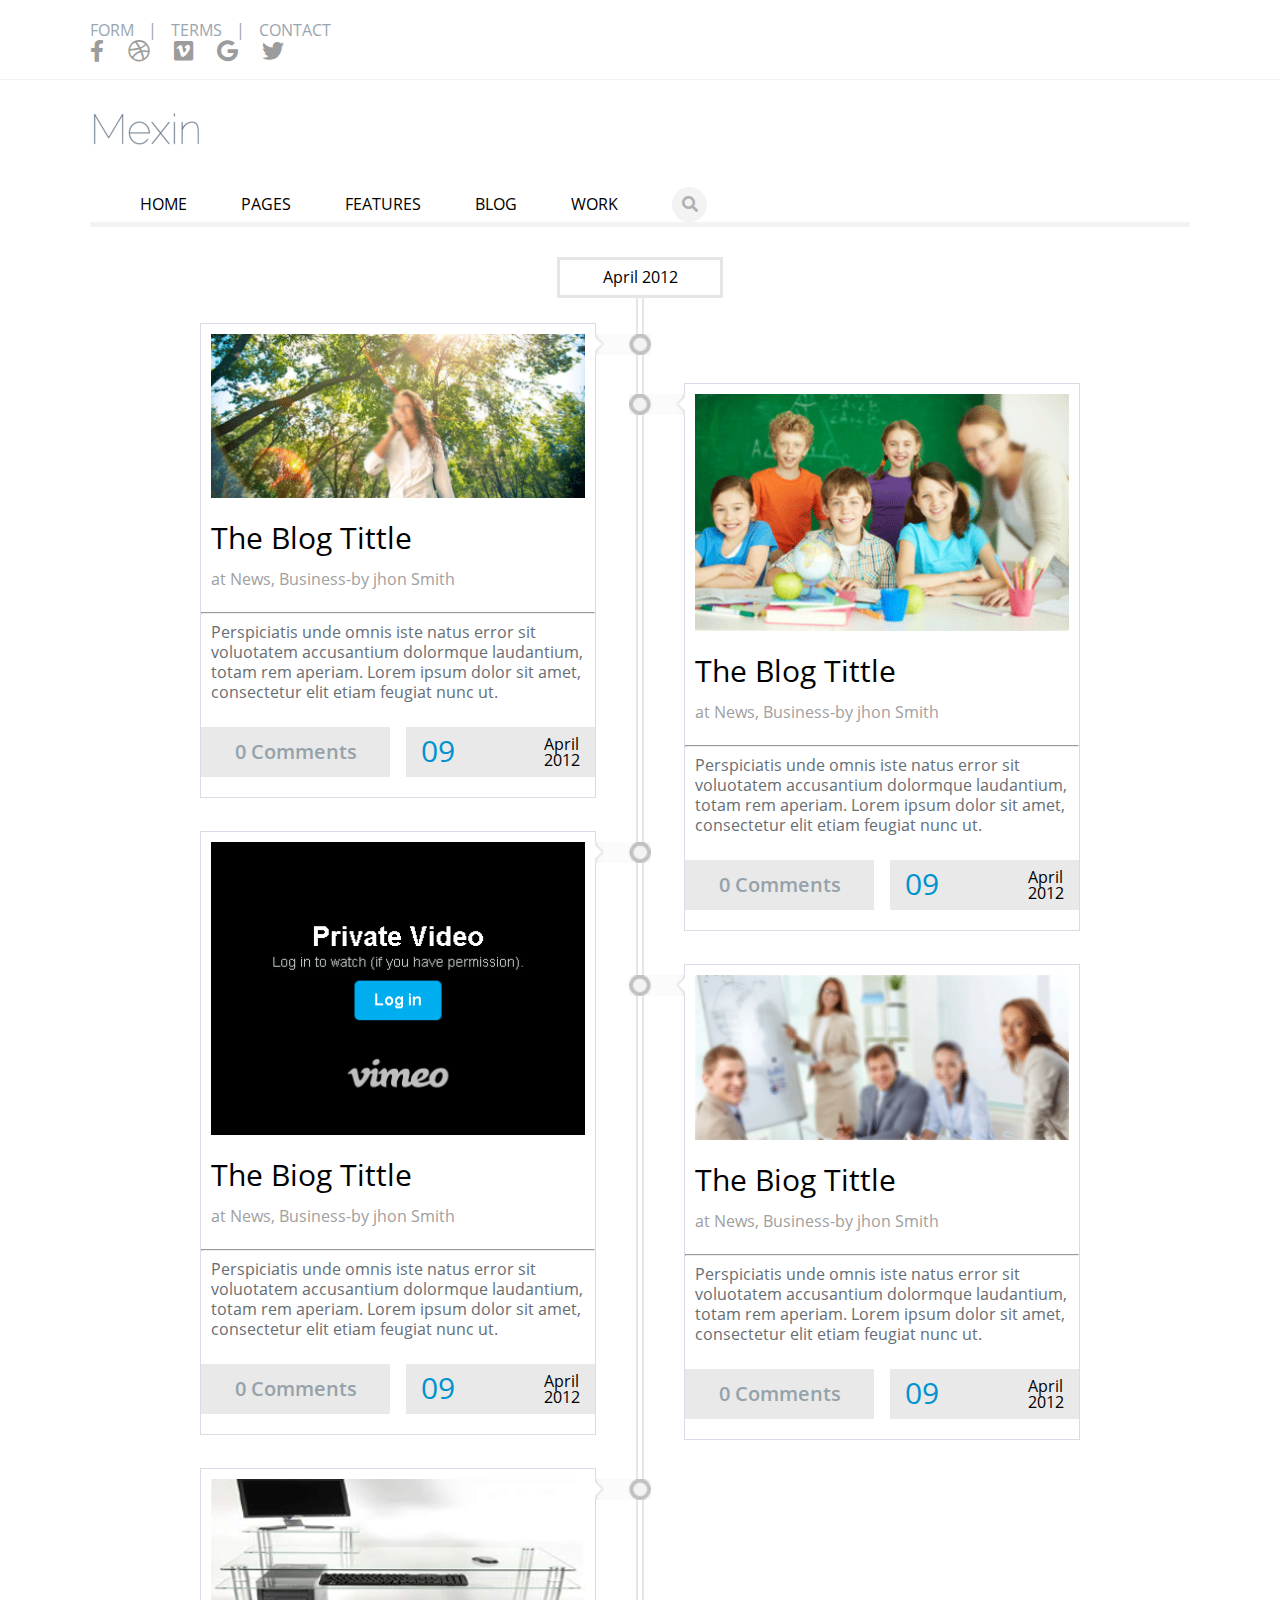
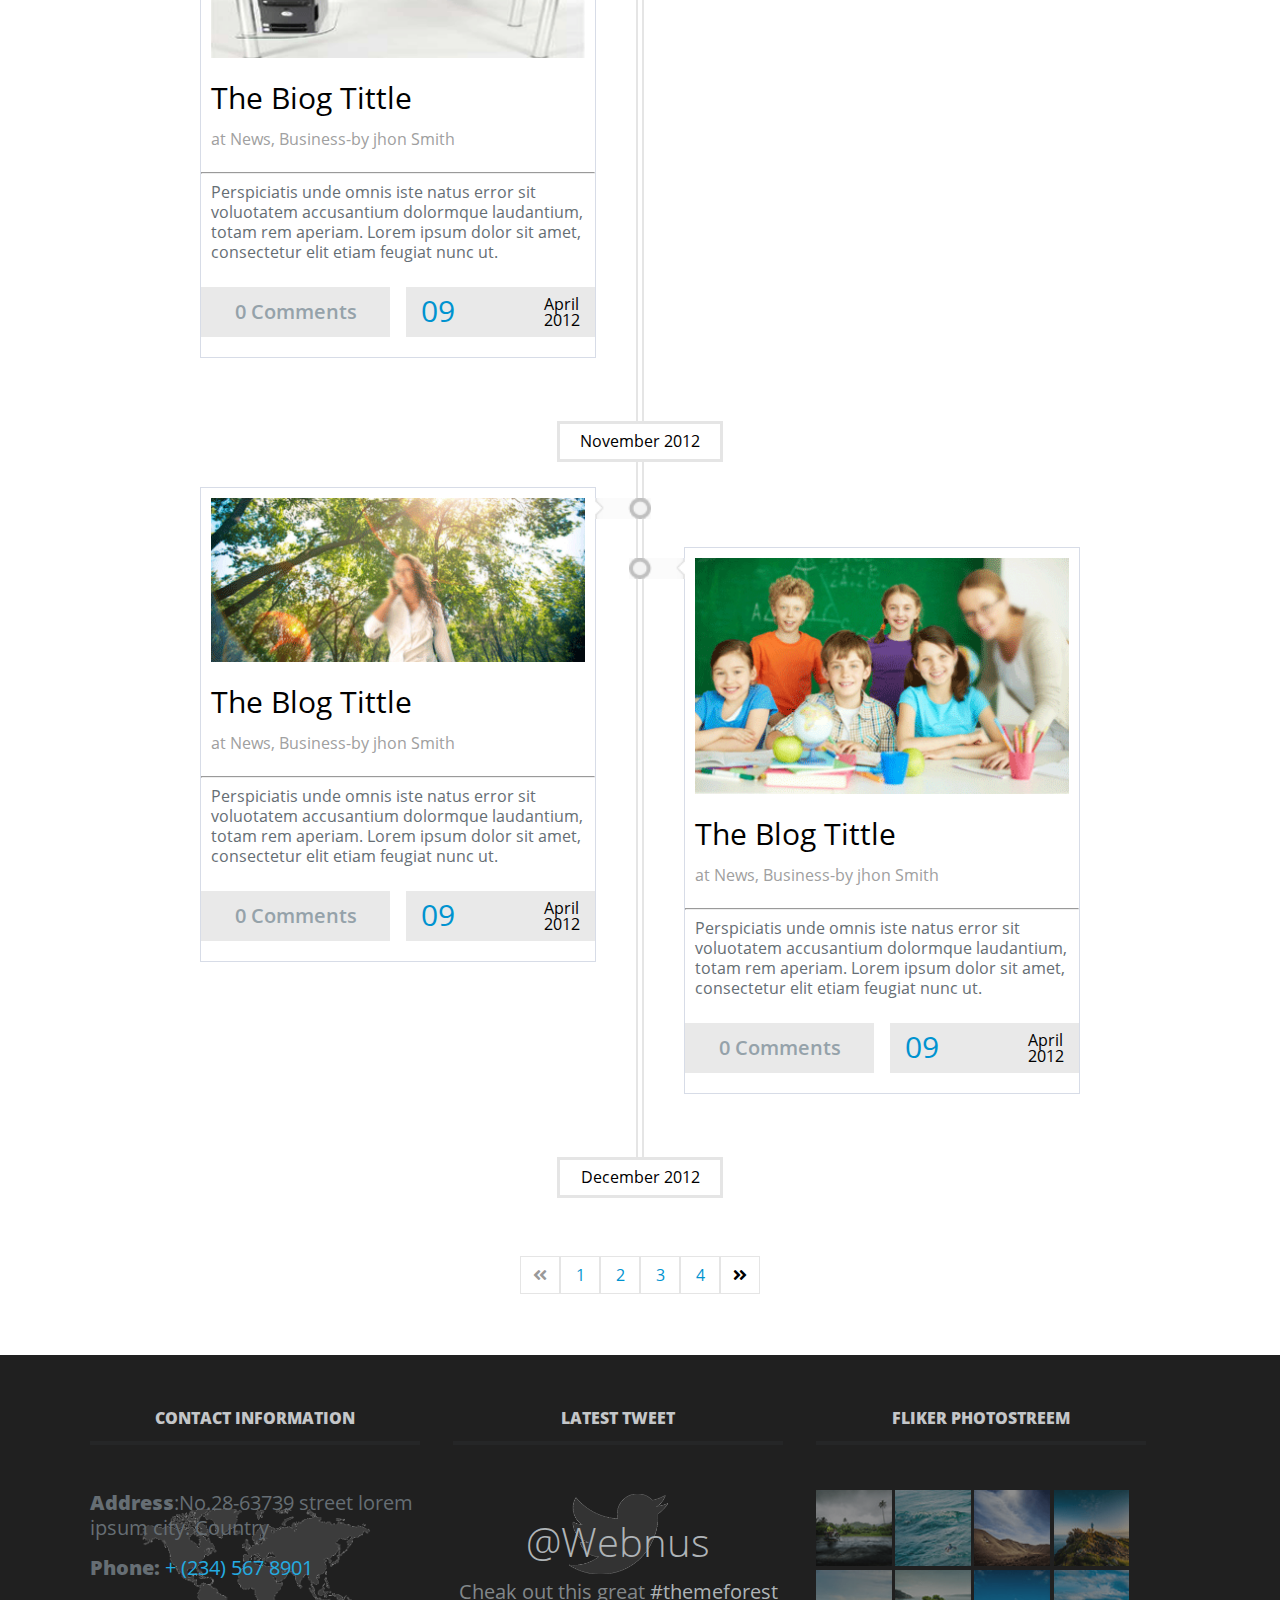
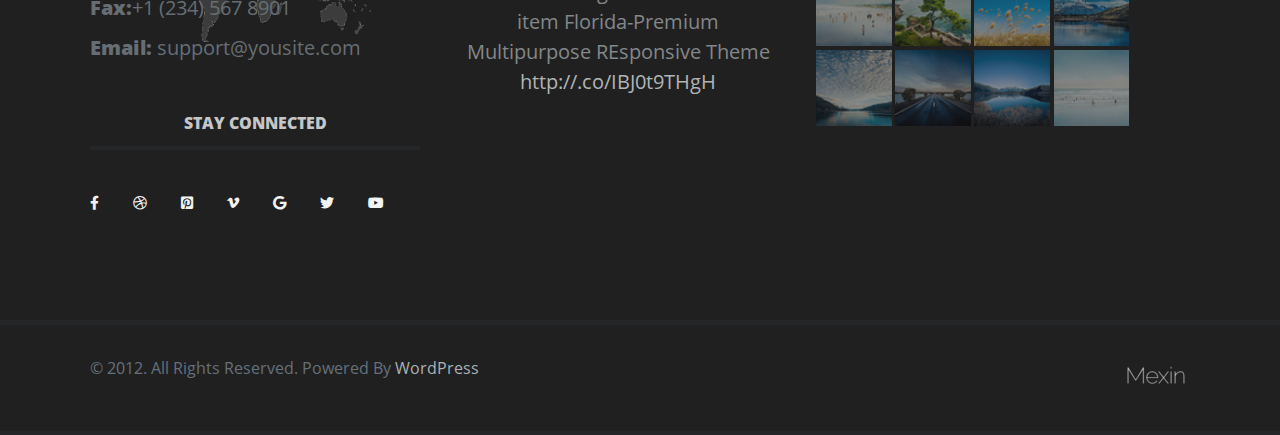
<file: features.html>
<!DOCTYPE html>
<html>
<head>
	<title>sec lay out</title>
	<link rel="stylesheet" href="assets/css/reset.css">
	<link rel="stylesheet"  href="assets/css/all.min.css">
	<link rel="stylesheet"  href="assets/css/fontawesome.min.css">
	
      <link rel="stylesheet" href="assets/css/style.css">

</head>
<body>
	<div class="topbar">
		<div class="container clearfix">
			<div class="toplist">
				<ul>
					<li>FORM</li>
					<li>|</li>
					<li>TERMS</li>
					<li>|</li>
					<li>CONTACT</li>
				</ul>
				
			</div>
			<div class="social-icon">
			<ul>
				<li><i class="fab fa-facebook-f"></i></li>
				<li><i class="fab fa-dribbble"></i></li>
				<li><i class="fab fa-vimeo"></i></li>
				<li><i class="fab fa-google"></i></li>
				<li><i class="fab fa-twitter"></i></li>
			</ul>
		</div>	
		</div>
	       </div>
	       <div class="container">
	       	<header class="clearfix">
	       		<div class="logo">
	       			<img src="assets/img/logo.gif">
	       		</div>
	       		<nav>
	       			<ul>
	       				<li>HOME</li>
	       				<li>PAGES</li>
	       				<li>FEATURES</li>
	       				<li>BLOG</li>
	       				<li>WORK</li>
	       				<li class="searchicon"><i class="fas fa-search"></i></li>
	       			</ul>
	       		</nav>
	       	</header>
	       	
	       </div> <!--container and-->

         <div class="container">
          <section class="fe">
            <div class="dbl-line">
             <div class="topdate">
                <h3>April 2012</h3>
             </div>
            <div class="feature">
              <div class="feature-left">
                <div class="feature-box">
                  <img class="arrow1" src="assets/img/arrow1.gif ">
                  <img src="assets/img/feature1.gif">
                  <h1>The Blog Tittle</h1>
                  <h6>at News, Business-by jhon Smith</h6>
                  <hr>
                  <p>Perspiciatis unde omnis iste natus error sit voluotatem accusantium dolormque laudantium, totam rem aperiam. Lorem ipsum dolor sit amet, consectetur elit etiam feugiat nunc ut. </p>
                  <div class="comments">
                    <div class="com1">
                      <h2>0 Comments</h2>
                    </div>
                    <div class="com2">
                      <h5>09</h5>
                      <h4> April <br> 2012</h4>
                      
                      
                    </div>
                    
                  </div>
                </div>

                <div class="feature-box">
                  <img src="assets/img/feature2.gif">
                   <img class="arrow1" src="assets/img/arrow1.gif ">
                  <h1>The Biog Tittle</h1>
                  <h6>at News, Business-by jhon Smith</h6>
                  <hr>
                  <p>Perspiciatis unde omnis iste natus error sit voluotatem accusantium dolormque laudantium, totam rem aperiam. Lorem ipsum dolor sit amet, consectetur elit etiam feugiat nunc ut. </p>
                 <div class="comments">
                    <div class="com1">
                      <h2>0 Comments</h2>
                    </div>
                    <div class="com2">
                      <h5>09</h5>
                      <h4> April <br> 2012</h4>
                      
                      
                    </div>
                    
                  </div>
                </div>

                <div class="feature-box">
                  <img src="assets/img/feature3.gif">
                   <img class="arrow1" src="assets/img/arrow1.gif ">
                  <h1>The Biog Tittle</h1>
                  <h6>at News, Business-by jhon Smith</h6>
                  <hr>
                  <p>Perspiciatis unde omnis iste natus error sit voluotatem accusantium dolormque laudantium, totam rem aperiam. Lorem ipsum dolor sit amet, consectetur elit etiam feugiat nunc ut. </p>
                 <div class="comments">
                    <div class="com1">
                      <h2>0 Comments</h2>
                    </div>
                    <div class="com2">
                      <h5>09</h5>
                      <h4> April <br> 2012</h4>                      
                    </div>
                    
                  </div>
                </div> <!--------------------------------feature-left and----------------------------------->


              </div>
              <div class="feature-right">
                 <div class="feature-box">
                  <img src="assets/img/feature4.gif">
                   <img class="arrow2" src="assets/img/arrow2.gif ">
                  <h1>The Blog Tittle</h1>
                  <h6>at News, Business-by jhon Smith</h6>
                  <hr>
                  <p>Perspiciatis unde omnis iste natus error sit voluotatem accusantium dolormque laudantium, totam rem aperiam. Lorem ipsum dolor sit amet, consectetur elit etiam feugiat nunc ut. </p>
                 <div class="comments">
                    <div class="com1">
                      <h2>0 Comments</h2>
                    </div>
                    <div class="com2">
                      <h5>09</h5>
                      <h4> April <br> 2012</h4>                      
                    </div>
                    
                  </div>
                </div>

                 <div class="feature-box">
                  <img src="assets/img/feature5.gif">
                   <img class="arrow2" src="assets/img/arrow2.gif ">
                  <h1>The Biog Tittle</h1>
                  <h6>at News, Business-by jhon Smith</h6>
                  <hr>
                  <p>Perspiciatis unde omnis iste natus error sit voluotatem accusantium dolormque laudantium, totam rem aperiam. Lorem ipsum dolor sit amet, consectetur elit etiam feugiat nunc ut. </p>
                  <div class="comments">
                    <div class="com1">
                      <h2>0 Comments</h2>
                    </div>
                    <div class="com2">
                      <h5>09</h5>
                      <h4> April <br> 2012</h4>                      
                    </div>
                    
                  </div>
                </div>

                
              </div>
            </div>
          
             <div class="topdate">
                <h3>November 2012</h3>
             </div>
            <div class="feature">
              <div class="feature-left">
                <div class="feature-box">
                  <img src="assets/img/feature1.gif">
                  <img class="arrow1" src="assets/img/arrow1.gif ">
                  <h1>The Blog Tittle</h1>
                  <h6>at News, Business-by jhon Smith</h6>
                  <hr>
                  <p>Perspiciatis unde omnis iste natus error sit voluotatem accusantium dolormque laudantium, totam rem aperiam. Lorem ipsum dolor sit amet, consectetur elit etiam feugiat nunc ut. </p>
                  <div class="comments">
                    <div class="com1">
                      <h2>0 Comments</h2>
                    </div>
                    <div class="com2">
                      <h5>09</h5>
                      <h4> April <br> 2012</h4>
                      
                      
                    </div>
                    
                  </div>
                </div>

               
                 <!--------------------------------feature-left and----------------------------------->


              </div>
              <div class="feature-right">
                 <div class="feature-box">
                  <img src="assets/img/feature4.gif">
                  <img class="arrow2" src="assets/img/arrow2.gif ">
                  <h1>The Blog Tittle</h1>
                  <h6>at News, Business-by jhon Smith</h6>
                  <hr>
                  <p>Perspiciatis unde omnis iste natus error sit voluotatem accusantium dolormque laudantium, totam rem aperiam. Lorem ipsum dolor sit amet, consectetur elit etiam feugiat nunc ut. </p>
                 <div class="comments">
                    <div class="com1">
                      <h2>0 Comments</h2>
                    </div>
                    <div class="com2">
                      <h5>09</h5>
                      <h4> April <br> 2012</h4>                      
                    </div>
                    
                  </div>
                </div>

                



                
              </div>
            </div>

            <div class="topdate">
                <h3>December 2012</h3>
             </div>
          
              
          
           </div>
           <div class="pagination">
            <ul>
              <li><i class="fas fa-angle-double-left"></i></li>
              <li><span>1</span></li>
              <li><span>2</span></li>
              <li><span>3</span></li>
              <li><span>4</span></li>
              <li><i class="fas fa-angle-double-right"></i></li>
            </ul>
             
           </div>
          </section>

           
         </div>
	       <!------------------------------------------------section end--------------------------------------------------------->

             <footer>
                  <div class="container">
                      <div class="foot-boxes">
                          <div class="footbox">
                              <h2>CONTACT INFORMATION</h2>
                              <div class="bg-map">
                                <p><b>Address</b>:No.28-63739 street lorem ipsum city. Country</p>
                                <p><b>Phone:</b> <span>+ (234) 567 8901</span></p>
                                <p><b>Fax:</b>+1 (234) 567 8901</p>
                                <p><b>Email:</b> support@yousite.com</p>
                                  
                              </div>
                              <h2>STAY CONNECTED</h2>
                            <div class="foot-icon">

                               <ul>
                                  <li class="fa"><i class="fab fa-facebook-f"></i></li>
                                  <li class="drib"><i class="fab fa-dribbble"></i></li>
                                  <li><i class="fab fa-pinterest-square"></i></li>
                                  <li><i class="fab fa-vimeo-v"></i></li>
                                  <li><i class="fab fa-google"></i></li>
                                  <li><i class="fab fa-twitter"></i></li>
                                  <li><i class="fab fa-youtube"></i></li>
                                </ul>
                                
                            </div>
                        
                          </div>
                          <div class="footbox">
                              <h2>LATEST TWEET</h2>
                              <div class="head-map">
                              	<h1>@Webnus</h1>
                              </div>
                              <div class="prag">
                              <p>Cheak out this great <span>#themeforest</span> item Florida-Premium Multipurpose REsponsive Theme <span>http://.co/IBJ0t9THgH</span></p>
                              </div>
                          </div>
                          <div class="footbox">
                              <h2>FLIKER PHOTOSTREEM</h2>
                              <div class="images">
                              	<ul>
                              		<li><img src="assets/img/image1.gif"></li>
                              		<li><img src="assets/img/image2.gif"></li>
                              		<li><img src="assets/img/image3.gif"></li>
                              		<li><img src="assets/img/image4.gif"></li>
                              		<li><img src="assets/img/image5.gif"></li>
                              		<li><img src="assets/img/image6.gif"></li>
                              		<li><img src="assets/img/image7.gif"></li>
                              		<li><img src="assets/img/image8.gif"></li>
                              		<li><img src="assets/img/image9.gif"></li>
                              		<li><img src="assets/img/image10.gif"></li>
                              		<li><img src="assets/img/image11.gif"></li>
                              		<li><img src="assets/img/image12.gif"></li>
                              		
                              		
                              	</ul>
                              	
                              </div>
                          </div>
                      </div>
                      
                  </div><!-----footer end--------->
                  <div class="copyright">
                    <div class="container">
                        <div class="d-flex">
                            <p>&copy; 2012. All Rights Reserved. Powered By <span>WordPress</span></p>
                            <img src="assets/img/copy.gif">

                        </div>
                        
                    </div>

                      
                  </div>

             </footer>
             

</body>
</html>
</file>
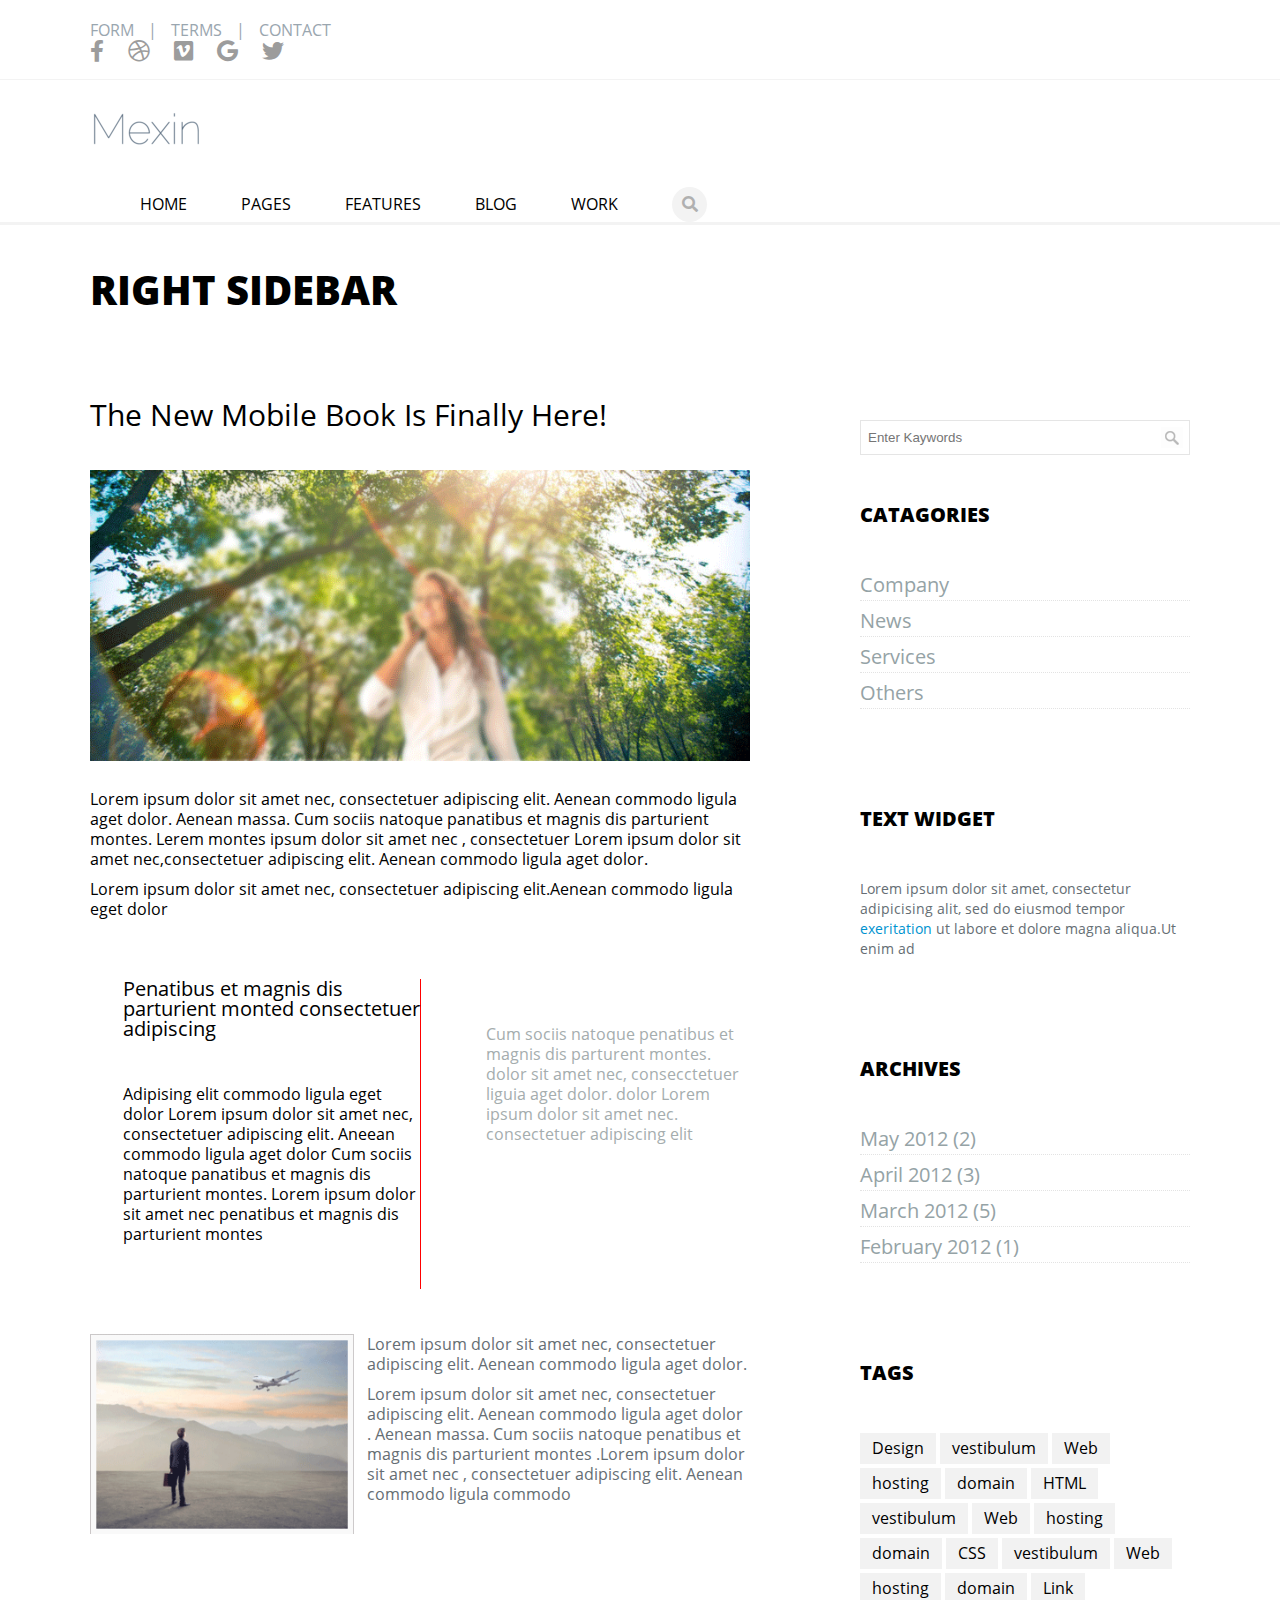
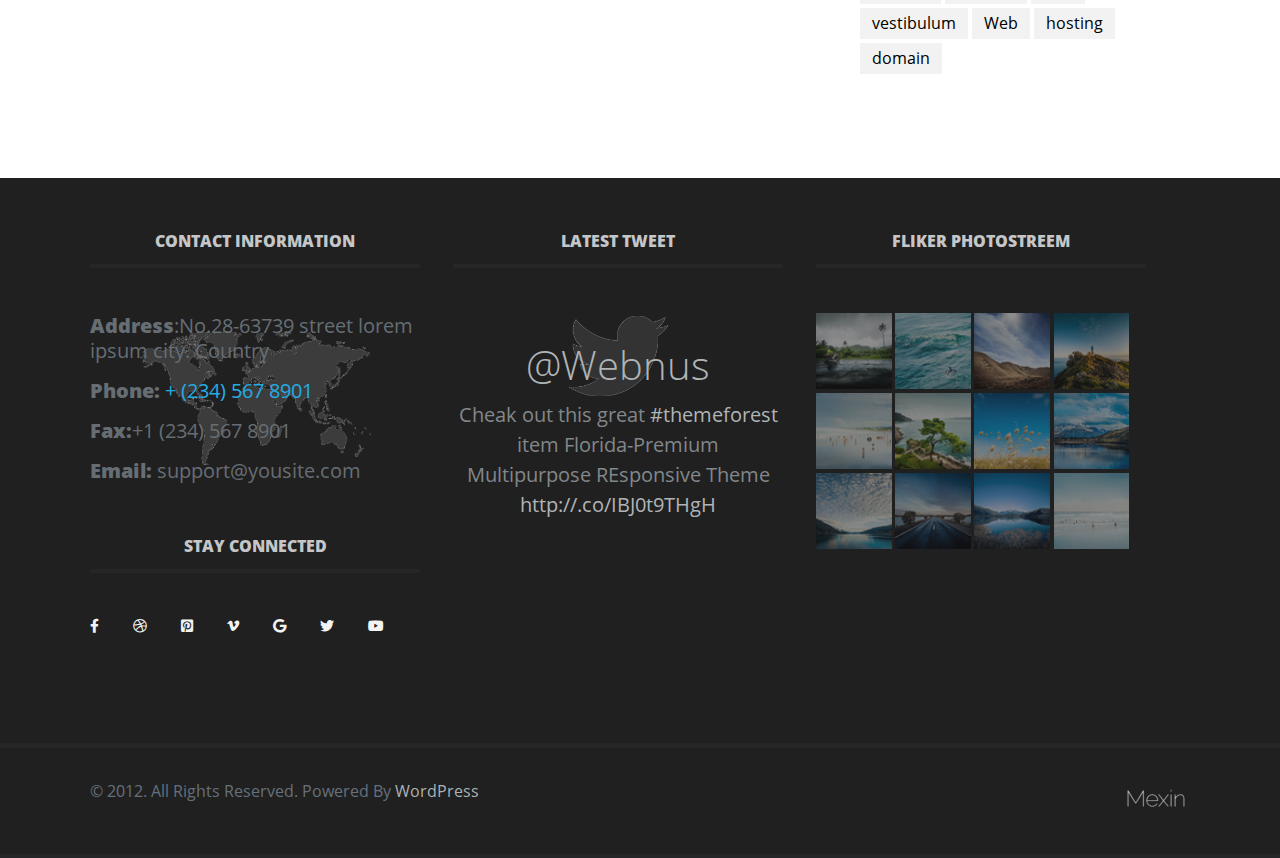
<file: pages.html>
<!DOCTYPE html>
<html>
<head>
	<title>sec lay out</title>
	<link rel="stylesheet" href="assets/css/reset.css">
	<link rel="stylesheet"  href="assets/css/all.min.css">
	<link rel="stylesheet"  href="assets/css/fontawesome.min.css">
	
      <link rel="stylesheet" href="assets/css/style.css">

</head>
<body>
	<div class="topbar">
		<div class="container clearfix">
			<div class="toplist">
				<ul>
					<li>FORM</li>
					<li>|</li>
					<li>TERMS</li>
					<li>|</li>
					<li>CONTACT</li>
				</ul>
				
			</div>
			<div class="social-icon">
			<ul>
				<li><i class="fab fa-facebook-f"></i></li>
				<li><i class="fab fa-dribbble"></i></li>
				<li><i class="fab fa-vimeo"></i></li>
				<li><i class="fab fa-google"></i></li>
				<li><i class="fab fa-twitter"></i></li>
			</ul>
		</div>	
		</div>
	       </div>
	       <div class="container">
	       	<header class="clearfix">
	       		<div class="logo">
	       			<img src="assets/img/logo.gif">
	       		</div>
	       		<nav>
	       			<ul>
	       				<li>HOME</li>
	       				<li>PAGES</li>
	       				<li>FEATURES</li>
	       				<li>BLOG</li>
	       				<li>WORK</li>
	       				<li class="searchicon"><i class="fas fa-search"></i></li>
	       			</ul>
	       		</nav>
	       	</header>
	       	
	       </div> <!--container and-->

           <section class="pages-sec">
            <div class="container">
                <div class="pages">
               <div class="page-left">
                    <h1>RIGHT SIDEBAR</h1>
                    <div class="left-p">
                    <p>The New Mobile Book Is Finally Here!</p>
                    </div>
                    <img src="assets/img/pageleft1.gif">
                     <div class="pera-p">
                         <p>Lorem ipsum dolor sit amet nec, consectetuer adipiscing elit. Aenean commodo ligula aget dolor. Aenean massa. Cum sociis natoque panatibus et magnis dis parturient montes. Lerem montes ipsum dolor sit amet nec , consectetuer Lorem ipsum dolor sit amet nec,consectetuer adipiscing elit. Aenean commodo ligula aget dolor.  </p>
                     <p>Lorem ipsum dolor sit amet nec, consectetuer adipiscing elit.Aenean commodo ligula eget dolor</p>
                     </div>
                     <div class="peragrap">
                         <div class="perag-one">
                             <h2>Penatibus et magnis dis parturient monted consectetuer adipiscing</h2>
                             <p>Adipising elit commodo ligula eget dolor Lorem ipsum dolor sit amet nec, consectetuer adipiscing elit. Aneean commodo ligula aget dolor Cum sociis natoque panatibus et magnis dis parturient montes. Lorem ipsum dolor sit amet nec penatibus et magnis dis parturient montes</p>
                         </div>
                         <div class="perag-two">
                                 <p>Cum sociis natoque penatibus et magnis dis parturent montes. dolor sit amet nec, consecctetuer liguia aget dolor. dolor Lorem ipsum dolor sit amet nec. consectetuer adipiscing elit</p>
                         </div>
                         
                     </div>
                     <div class="two-divs">
                         <div class="two-1"><img src="assets/img/twoimage.gif"></div>
                         <div class="two-2">
                             <p>Lorem ipsum dolor sit amet nec, consectetuer adipiscing elit. Aenean commodo ligula aget dolor. </p>
                             <p>Lorem ipsum dolor sit amet nec, consectetuer adipiscing elit. Aenean commodo ligula aget dolor . Aenean massa. Cum sociis natoque penatibus et magnis dis parturient montes .Lorem ipsum dolor sit amet nec , consectetuer adipiscing elit. Aenean commodo ligula commodo</p>
                         </div>
                     </div><!-----------------two-divs end------------>
                     </div>
                    <div class="page-right">
                        <input type="text" placeholder="Enter Kaywords">
                        <div class="right-one1">
                            <h1>CATAGORIES</h1>
                            <div class="right-list">
                                <ul>
                                    <li>Company</li>
                                    <li>News</li>
                                    <li>Services</li>
                                    <li>Others</li>
                                </ul>
                            </div>
                            <h1>TEXT WIDGET</h1>
                            <p>Lorem ipsum dolor sit amet, consectetur adipicising alit, sed do eiusmod tempor <span>exeritation</span> ut labore et dolore magna aliqua.Ut enim ad</p>
                            <h1>ARCHIVES</h1>
                            <div class="right-list">
                                <ul>
                                    <li>May 2012 (2)</li>
                                    <li>April 2012 (3)</li>
                                    <li>March 2012 (5)</li>
                                    <li>February 2012 (1)</li>
                                </ul>
                            </div>
                            <h1>TAGS</h1>
                            <div class="inline-two">
                                <ul>
                                    <li>Design</li>
                                    <li>vestibulum</li>
                                    <li>Web</li>
                                    <li>hosting</li>
                                    <li>domain</li>
                                    <li>HTML</li>
                                    <li>vestibulum</li>
                                    <li>Web</li>
                                    <li>hosting</li>
                                    <li>domain</li>
                                    <li>CSS</li>
                                    <li>vestibulum</li>
                                    <li>Web</li>
                                    <li>hosting</li>
                                    <li>domain</li>
                                    <li>Link</li>
                                    <li>vestibulum</li>
                                    <li>Web</li>
                                    <li>hosting</li>
                                    <li>domain</li>
                            
                                </ul>

                                
                            </div>
                            
                        </div>
                    </div>
               </div><!------------pages end------------->
               
                </div>
            </div>

               
           </section>  <!----------section end-------------->
	    
             <footer>
                  <div class="container">
                      <div class="foot-boxes">
                          <div class="footbox">
                              <h2>CONTACT INFORMATION</h2>
                              <div class="bg-map">
                                <p><b>Address</b>:No.28-63739 street lorem ipsum city. Country</p>
                                <p><b>Phone:</b> <span>+ (234) 567 8901</span></p>
                                <p><b>Fax:</b>+1 (234) 567 8901</p>
                                <p><b>Email:</b> support@yousite.com</p>
                                  
                              </div>
                              <h2>STAY CONNECTED</h2>
                            <div class="foot-icon">

                               <ul>
                                  <li><i class="fab fa-facebook-f"></i></li>
                                  <li><i class="fab fa-dribbble"></i></li>
                                  <li><i class="fab fa-pinterest-square"></i></li>
                                  <li><i class="fab fa-vimeo-v"></i></li>
                                  <li><i class="fab fa-google"></i></li>
                                  <li><i class="fab fa-twitter"></i></li>
                                  <li><i class="fab fa-youtube"></i></li>
                                </ul>
                                
                            </div>
                        
                          </div>
                          <div class="footbox">
                              <h2>LATEST TWEET</h2>
                              <div class="head-map">
                              	<h1>@Webnus</h1>
                              </div>
                              <div class="prag">
                              <p>Cheak out this great <span>#themeforest</span> item Florida-Premium Multipurpose REsponsive Theme <span>http://.co/IBJ0t9THgH</span></p>
                              </div>
                          </div>
                          <div class="footbox">
                              <h2>FLIKER PHOTOSTREEM</h2>
                              <div class="images">
                              	<ul>
                              		<li><img src="assets/img/image1.gif"></li>
                              		<li><img src="assets/img/image2.gif"></li>
                              		<li><img src="assets/img/image3.gif"></li>
                              		<li><img src="assets/img/image4.gif"></li>
                              		<li><img src="assets/img/image5.gif"></li>
                              		<li><img src="assets/img/image6.gif"></li>
                              		<li><img src="assets/img/image7.gif"></li>
                              		<li><img src="assets/img/image8.gif"></li>
                              		<li><img src="assets/img/image9.gif"></li>
                              		<li><img src="assets/img/image10.gif"></li>
                              		<li><img src="assets/img/image11.gif"></li>
                              		<li><img src="assets/img/image12.gif"></li>
                              		
                              		
                              	</ul>
                              	
                              </div>
                          </div>
                      </div>
                      
                  </div><!-----footer end--------->
                  <div class="copyright">
                    <div class="container">
                        <div class="d-flex">
                            <p>&copy; 2012. All Rights Reserved. Powered By <span>WordPress</span></p>
                            <img src="assets/img/copy.gif">

                        </div>
                        
                    </div>

                      
                  </div>

             </footer>
             

</body>
</html>
</file>
<file: assets/css/style.css>
@font-face{
    src: url(../fonts/OpenSans-Regular.ttf);
    font-family: open sans;
    font-weight: 400;
}

@font-face{
    src: url(../fonts/OpenSans-Light.ttf);
    font-family:open sans ;
    font-weight: 100;
}

@font-face{
    src: url(../fonts/OpenSans-SemiBold.ttf);
    font-family: open sans;
    font-weight:600;
}

@font-face{
    src:url(../fonts/OpenSans-ExtraBold.ttf);
    font-family: open sans;
    font-weight: 800;
}

h1,h2,h3,h4,h5,h6,a,p,li{
    font-family: open Sans;
}

.container{
	
	max-width: 1100px;
	margin: 0 auto;
}

.topbar{

	border-bottom: solid 1px #f3f3f3;
	padding-top: 22px;
	padding-bottom: 17px;	
	
}
.flexbox{
    display: flex;
    justify-content: space-between;
}

.toplist ul li{

	display: inline-block;
	margin-right: 10px;
	color:#9aa6af;
}


.social-icon ul li{

	display: inline-block;
	font-size: 22px;
	margin-right: 20px;

}

.social-icon ul li i{
	color: #9c9c9c;
 }

 header{
    display: flex;
    justify-content: space-between;

 }

 .logo{
 	
 	margin-top: 30px;
 	margin-bottom: 25px;

 }

nav{
    margin-top: 35px;
}

 nav ul li{

 	display: inline-block;
 	margin-left: 50px;
 	

 }
nav ul li:hover{
    color: yellow;
} 
nav ul li.current{
    color:blue; 
}

 nav ul li.searchicon{
 	color: #b0b0b0;
 	background-color: #f3f3f3;
 	height: 35PX;
 	width: 35px;
 	text-align: center;
 	line-height: 35px;
 	border-radius: 100px;
 }

   /* jssor slider loading skin spin css */
        .jssorl-009-spin img {
            animation-name: jssorl-009-spin;
            animation-duration: 1.6s;
            animation-iteration-count: infinite;
            animation-timing-function: linear;
        }

        @keyframes jssorl-009-spin {
            from {
                transform: rotate(0deg);
            }

            to {
                transform: rotate(360deg);
            }
        }


        /*jssor slider bullet skin 132 css*/
        .jssorb132 {position:absolute;}
        .jssorb132 .i {position:absolute;cursor:pointer;}
        .jssorb132 .i .b {fill:#fff;fill-opacity:0.8;stroke:#000;stroke-width:1600;stroke-miterlimit:10;stroke-opacity:0.7;}
        .jssorb132 .i:hover .b {fill:#000;fill-opacity:.7;stroke:#fff;stroke-width:2000;stroke-opacity:0.8;}
        .jssorb132 .iav .b {fill:#000;stroke:#fff;stroke-width:2400;fill-opacity:0.8;stroke-opacity:1;}
        .jssorb132 .i.idn {opacity:0.3;}

        .jssora051 {display:block;position:absolute;cursor:pointer;}
        .jssora051 .a {fill:none;stroke:#fff;stroke-width:360;stroke-miterlimit:10;}
        .jssora051:hover {opacity:.8;}
        .jssora051.jssora051dn {opacity:.5;}
        .jssora051.jssora051ds {opacity:.3;pointer-events:none;}

 .threeboxes{
    
    display: flex;
    flex-wrap: wrap;
 }

 .box{
   
    width: 30%;
    margin-right: 3%;
 }

 .box i{
    color: #666e74;
    font-size: 40px;
    margin-top: 40px;
    margin-bottom: 15px;
 }

 .box h2{
    color: #666e74;
    font-size: 30px;
    font-weight: bold;
    margin-bottom: 15px;
 }

 .box p{
    color: #666e74;
    line-height: 20px;
    margin-bottom: 60px;

 }

 .recent{
    display: flex; 
    flex-wrap: wrap;
    border-bottom: solid 1px #e5e5e5;
 }

 aside{
    
    width: 20%;
    margin-right:5%;
    margin-top: 40px;

 }

 article{
    
    width: 75%;
    margin-top: 40px;
    margin-bottom: 75px;
 }


 aside h1{

    font-size: 30px;
    margin-bottom: 25px;

 }

 aside p{
    
    line-height: 20px; 
    margin-bottom: 33px;
 }

 aside a{
    color: #8fbe32;
    margin-bottom: 20px;
 }


aside h2{
    margin-top: 40px;
    font-size: 30px;
    margin-bottom: 24px;
    color: #333333;
   

}
aside ul li{
    color: #95a3a6;
    border-bottom: 1px dotted #e3e3e3;
    line-height: 30px;
}


 article{
    width: 75%;
    display: flex;
    flex-wrap: wrap; 

}

article .one{
    width: 48%;
    margin-right: 2%;

}

.one4 img{
transition: 1s ease;

}

.one4 img:hover{
-webkit-transform: scale(1.2);
-ms-transform: scale(1.2);
transform: scale(1.2);
transition: 1s ease;
-webkit-filter:brightness(150%);
}

article h2{
    font-size: 20px;
    margin-bottom: 20px;
    margin-top: 24px;
}

article p{
    color: #909090;
    margin-bottom: 45px;

}

article span{
    color: #0093d0;
}

.heading{
    display: flex;
    flex-wrap: wrap;
    margin-top: 45px;
    width: 100%;
    margin-right: 20%; 
    border-bottom: 1px solid #e5e5e5;

}

.heading h1{
    width: 60%;
    margin-right: 25%;
    font-size: 25px;
    margin-bottom: 25px;
}

.heading p{
    color:#666e74;
    margin-bottom: 35px;
}

button{
    color: #ffffff;
    width: 15%;
    height: 40px;
    border: 0px;
    width: 150px;
    background-color: #8fbe32;
    
}

.tvone{
    
 
    display: flex;
    flex-wrap: wrap;
    margin-bottom: 105px;
    justify-content: space-between;
   

}

.tvone :last-child{
    border-right: 0;
    padding-right: 0px;
    
}

.tv{
    
    width: 45%;
    margin-right: 3%;
    margin-top: 70px; 
    border-right: 1px solid #e5e5e5;
    padding-right: 36px;
}



.tv img{
    float: right;
    margin-top: 113px;

}
.tv img{
transition: 1s ease;

}

.tv img:hover{
-webkit-transform: scale(1.2);
-ms-transform: scale(1.2);
transform: scale(1.2);
transition: 1s ease;
-webkit-filter:brightness(150%);
}
.tv h2{
    margin-top: 80px;
    font-size: 20px;
    margin-bottom: 25px;
}

.tv p{
    line-height: 20px;
    margin-bottom: 35px;

}

.tv a{
     color: #8fbe32;
     
}

h1.latest{
    margin-bottom: 15px;
    font-size: 15px;
    font-weight: bold;
    border-bottom: 1px solid #e5e5e5;
    padding-bottom: 15px;

}

.latestbox{
    display: flex;
    flex-wrap: wrap;
    justify-content: space-between;
}
.latestbox1{
    
    width: 31%;
      
}


.latestbox1 img{
    margin-bottom: 15px;
}

.latestboxone img{
transition: 1s ease;

}

.latestboxone img:hover{
-webkit-transform: scale(1.2);
-ms-transform: scale(1.2);
transform: scale(1.2);
transition: 1s ease;
-webkit-filter:brightness(150%);
}

.latestbox1 h2{
    margin-bottom: 20px;
}

.latestbox1 p{
    color: #666e74;
    margin-bottom: 60px;
}

.line {
    margin-bottom: 80px;
}

.line img{
    width: 100%;
}
.line p{
    text-align: center;
    color: #999999;
    margin-bottom: 27px;
}

.line h1{
    font-size:30px;
    text-align: center;
    margin-bottom: 30px; 
}

.line h2{
    text-align: center;
    font-size: 20px;
}
.line span{
    font-size: 15px;
    color: #6b6b6b;
}

footer{
    background-color: #202020;
    border-bottom: 4px solid #252627;
}

.foot-boxes{
   
    width: 100%;
    display: flex;
    flex-wrap: wrap;

   
}

.footbox{
    width: 30%;
    margin-right: 3%;
    

}

.footbox h2{
    color: #c4c6c8;
    text-align: center;
    text-transform: uppercase;
    margin-top: 55px;
    margin-bottom: 45px;
    border-bottom: 4px solid #252627;
    padding-bottom: 15px;
    font-weight: bold;
}


.bg-map{
    background-image: url(../img/map.gif);
    background-size: 70%;
    background-repeat: no-repeat;
    background-position: center;
    margin-bottom: 50px;

}
.bg-map p{
    margin-bottom: 15px;
    line-height: 25px;
    font-size: 20px;
    color: #666e74;

}

.bg-map p span{
    color: #24ace2;
}
.bg-map p b{
    color: #666e74;
    font-weight: bold;
}

.foot-icon ul li{

    color: #f3f3f3;
    font-size: 14px;
   display: inline-block;
   margin-right: 30px;
   margin-bottom: 50px;
}

.foot-icon li.fa:hover{

    background-color: #3b5998;
}

.head-map{
    background-image: url(../img/twitter.gif);
    background-size: 30%;
    background-repeat: no-repeat;
    background-position: center;
    padding-bottom: 15px;
    padding-top: 32px;
    border-bottom: 12px;
}
.head-map h1{
    color: #afb4b7;
    text-align: center;
    font-size: 40px;
    font-weight: 100;
}



.prag p{
    color: #82878a;
    text-align: center;
    line-height: 30px;
    font-size: 20px;
}

.prag p span{
    color: #afb4b7;
}

.images ul{
    display: flex;
    flex-wrap: wrap;
}

.images img{
transition: 1s ease;


}

.images img:hover{
-webkit-transform: scale(1.2);
-ms-transform: scale(1.2);
transform: scale(1.2);
transition: 1s ease;
-webkit-filter:brightness(200%);
}


.images ul li{
    width: 23%;
    margin-right: 1%;
    margin-bottom: 2px;
}

.images ul li img{

    width:  100%;
}

.copyright{
    border-top: 5px solid #252627;
    margin-top: 60px;
    padding-top: 35px;
    padding-bottom: 40px;
}

.d-flex{
    color: #65707b;
    display: flex;
    flex-wrap: wrap;
    justify-content: space-between;

}

.d-flex span{
    color: #a9b2b4;
}


nav i.fas.fa-bars{
    display: none;
}

@media only screen and (max-width: 992px){
          .container{
            width: 90%;
          }

        .threeboxes {
                width: 100%;
                text-align: center;
                
        }  

        .box{
            width: 100%;
        }

        aside{
            width: 100%;
            margin-bottom: 20px;

        }

        article{
            width: 100%;
          
        }

        article .one{
            width: 100%;
            text-align: center;
        }

        


        .heading, p{
            margin-top:  30px;

        }

        .heading{
           width: 100%;
            text-align: center;
        }

        .recent{
            width: 100%;
            text-align: center;
        }


        .latest{
            width: 100%;
        }

        .latest, .latestbox1{
            width: 100%;
            text-align: center;
            
        }

        .latest h1{
            text-align: center;

        }



        .line{
            width: 100%;
            text-align: center;
        }

        .flexbox{
            width: 100%;
            display: block;
            text-align: center;
            line-height: 30px;
        }

        nav{
            position: relative;
            cursor: pointer;
        }

        nav i.fas.fa-bars{
            display: block;
            position: absolute;
            font-size: 30px;
            right: 0;



        }
        nav ul{
            background: #81c2c3;
            width: 300px;
            position: absolute;
            right: 0;
            top: 30px;
            z-index: 99999;
            border: 2px solid #8fbe32;
            display: none;

        }

        nav ul li{
            display: block;
            margin-left: 0;
            text-align: center;
            line-height: 30px;

        }

        nav ul li.searchicon{
           margin: 0 auto;
        }

        nav:hover ul{
            display: block;
        }

        .foot-boxes{
            width: 100%;
            text-align: center;

        }

        .bg-map{
            width: 100%;
        }

        .foot-icon{
            width: 100%;
        }

       .footbox{
        width: 100%;
       }

       .head-map{
        width: 100%;
       }

       .prag{
        width: 100%;
       }

       .images ul li {
        width: 80%;
        line-height: 50px;
        margin: 0 auto;
       }



       .d-flex p {
        width: 100%;
        text-align: center;
       }

       .d-flex img{
        width: 50%;
        margin: 0 auto;
       }

       section .pages-sec{
        width: 80%;
       }



}

/*----------------------------------------------pages start----------------------------------------*/



section.pages-sec{
    
    border-top: 3px solid #f3f3f3;
    padding-top: 45px;
    margin-bottom: 100px;
}

.pages{
    display: flex;
    flex-wrap: wrap;
    justify-content: space-between;
}

.page-left{
    width: 60%;

}
.page-left h1{
    font-size: 40px;
    font-weight: bold;
    margin-bottom: 90px;
}

.page-right{
    width: 30%;
    
}

.left-p p{
    font-size: 30px;
    margin-bottom: 40px;
}

.page-left img {
    padding-bottom: 25px;
    width: 100%;
}

.page-left img{
transition: 1s ease;

}

.page-left img:hover{
-webkit-transform: scale(1.2);
-ms-transform: scale(1.2);
transform: scale(1.2);
transition: 1s ease;
-webkit-filter:brightness(150%);
}

.pera-p p{
    line-height: 20px;
    padding-bottom: 10px;

}

.peragrap{
    display: flex;
    flex-wrap: wrap;
    justify-content: space-between; 
    margin-top: 50px;
    margin-bottom: 45px;

}

.perag-one{
    
    width: 45%;
    margin-left: 5%;
    border-right: 1px solid red;



}

.perag-one h2{
    line-height: 20px;
    font-size: 20px;
    margin-bottom: 45px;

}

.perag-one p{
    line-height: 20px;
    margin-bottom: 45px;
}
.perag-two {
    width: 40%;
}
.perag-two p{
    line-height: 20px;
    margin-top: 45px;
    color: #a5adae;
    text-align: left;
}

.two-divs{
    
    display: flex;
    flex-wrap: wrap;
    justify-content: space-between; 
}

.two-1{
    
    width: 40%;
    
}
 
.two-1 img{
    width: 100%;

}   

.two-2{
    width: 58%

}

.two-2 p{
    color: #666e74;
    line-height: 20px;
    margin-bottom: 10px;
}


.page-right input{
    width: 100%;
    height: 35px;
    margin-top: 150px;
    padding-left: 7px;
    background-image: url(../img/searchicon.gif);
    background-repeat: no-repeat;
    background-position: 98% center;
    color: #a9a9a9;
    border: 1px solid #e5e5e5;
    box-sizing: border-box;


}



.right-one1 h1{
    padding-top: 50px;
    padding-bottom: 50px;
    font-size: 20px;
    font-weight: bold;
}

.right-list{
    margin-bottom: 50px;
}

.right-list ul li{

    margin-bottom: 10px;
    color: #95a3a6;
    font-size: 20px;
    border-bottom: 1px dotted #e3e3e3;
    padding-bottom: 5px;
}

.right-one1 p{
    color: #666e74;
    font-size: 14px;
    line-height: 20px;
    margin-bottom: 50px;
}

.right-one1 p span{
    color: #0093d0;
}


.inline-two ul li{
    display: inline-block;
    background-color: #f2f2f2;
    padding-top: 7px;
    padding-bottom: 8px;
    padding-right: 12px;
    padding-left: 12px;
    margin-bottom: 4px;
}



/*----------------------------------------------contact start----------------------------------------*/


.contact{
    display: flex;
    flex-wrap: wrap;
   justify-content: space-between;
    


}

.con h1{
    color: #424748;
    font-size: 40px;
    margin-bottom: 110px;
    border-top: 3px solid #f3f3f3;
    padding-top: 40px;
    font-weight: bold;
}

.contact-left{
    width:40%;
    background-image: url(../img/map.gif);
    background-repeat: no-repeat;
    background-position: top;
    background-size: 50%;
    box-sizing: border-box;
     
    
}


.contact-right{
    width: 45%;
    border: 5px solid #e9e9e9;
    padding-right: 30px;
    padding-left: 30px;
    margin-bottom: 105px;
    padding-top: 45px;
}

.contact-left h2{
    font-size: 20px;
    margin-bottom: 45px;
}

.contact-left h3{
    font-weight: bold;
    color: #666e74;
    margin-bottom: 30px;

}

.contact-left p{
    margin-bottom: 55px;

}

.contact-left p span{
    color: #00affd;

}

.bor{
    border-top: 3px solid #efefef;
    padding-top: 40px;
    margin-bottom: 190px;

}


.bor p{
    line-height: 20px;
    margin-bottom: 5px;
    color: #666e74;

}


.contact-right h2{
    font-size: 20px;
    margin-bottom: 15px;
}
.contact-right input{


    border: 3px solid #e5e5e5;
    width: 470px;
    height: 55px;
    padding-left: 15px;
    margin-bottom: 35px;
}

.text{
    margin-top: 40px;

}

textarea{
    border: 3px solid #e5e5e5;
    margin-top: 20px;
    width: 485px;
    height: 200px;
     margin-bottom:  35px;
}

.text button{
    width: 130px;
    background-color: #8fbe32;
    display: block;
    margin: 0 auto;
}

/*---------------------------------------------------blog start------------------------------------------------------*/


section.blogger{
   
    border-top: 3px solid #f3f3f3;

}

.side h1{
    font-size: 40px;
    font-weight: 800;
    margin-top: 40px;
    margin-bottom: 85px;
}

.side h1 span{
    font-size: 30px;
    font-weight: 100;
}

.blog{
    
    display: flex;
    flex-wrap: wrap;
    justify-content: space-between;


}

.bg-left{
    
    width: 25%;   
    padding-right: 2.5%;
    box-sizing: border-box;
}

.bg-bor{
    
    border-right: 1px solid #e5e5e5;
    padding-right:   50px;
}

.bg-bor2{
    
    border-left: 1px solid #e5e5e5;
    padding-left: 50px;
}

.bg-center{
    
    width: 45%;
    margin-left: 


}

.bg-right{
   
    width: 25%;
    padding-left:  2.5%;

}





.bg-left input{
    width: 100%;
    height: 35px;
    padding-left: 7px;
    background-image: url(../img/searchicon.gif);
    background-repeat: no-repeat;
    background-position: 98% center;
    color: #a9a9a9;
    border: 1px solid #e5e5e5;
    box-sizing: border-box;
    margin-bottom: 50px;
}

.bg-rigth p{
    
    color: #666e74;
    line-height: 20px;
    margin-bottom: 10px;
}




.bg-center h1{
    font-size: 30px;
    font-weight: 600;
    margin-bottom: 20px;
}


.grow img{
transition: 1s ease;
margin-bottom: 25px;
}

.grow img:hover{
-webkit-transform: scale(1.2);
-ms-transform: scale(1.2);
transform: scale(1.2);
transition: 1s ease;
-webkit-filter:brightness(150%);
}




.bg-center h2{
    font-size: 12px;
    font-weight: 100;
    margin-bottom: 5px;
    
    
}
.bg-center p{
    font-size: 12px;
    font-weight: 100;
    line-height: 20px;
    margin-bottom: 25px;
}

.bg-center h2 span{
    color: #69ba45;

}

.bg-center a{
    background-color: #0093d0;
    padding-left: 23px;
    padding-right: 10px;
    padding-top: 9px;
    padding-bottom: 9px;
    
}

.bg-center hr{
    border: 4px solid #efefef;
    margin-top: 40px;
    margin-bottom: 33px;

}

.one12 img{
    padding-top: 80px;
    padding-bottom: 60px;
    display: block;
    margin: 0 auto;

}

.inline-two2 ul li{
    display: inline-block;
    background-color: #f2f2f2;
    padding-top: 7px;
    padding-bottom: 8px;
    padding-right: 12px;
    padding-left: 12px;
    margin-bottom: 4px;
}

/*---------------------------------------------------features start------------------------------------------------------*/


.fe{
    border-top: 5px solid #f3f3f3;

}

.topdate h3{
    border: 3px solid #e5e5e5;
    width: 160px;
    height: 35px;
    line-height: 35px;
    text-align: center;
    margin: 0 auto;
    margin-top: 30px;
    background-color: white;

}



.feature{
    display: flex;
    flex-wrap: wrap;
    width: 80%;
    margin:0 auto;
    justify-content:space-between;
    
    padding-top: 25px;
}

.feature-left{
    
    width: 45%
}

.feature-right{ 
    width: 45%;
    margin-top: 60px;
}

.feature-box{
    
    border: 1px solid #d7dce7;
    margin-bottom: 33px;
   
}

.feature-box{
    position: relative;
}

.feature-left .feature-box img.arrow1{
    position: absolute;
    top: 0px;
    width: 57px;
    right: -56px;


}

.feature-right .feature-box img.arrow2{
    position: absolute;
    top: 0px;
    width: 57px;
    left: -56px;


}

.feature-box img{
    
    display: block;
    margin: 0 auto;
    width: 95%;
    margin-bottom: 25px;
    margin-top: 10px;
}

.feature-box img{
transition: 1s ease;

}

.feature-box img:hover{
-webkit-transform: scale(1.2);
-ms-transform: scale(1.2);
transform: scale(1.2);
transition: 1s ease;
}

.feature-box h1{
    font-size: 30px;
    margin-bottom: 18px;
     margin-left: 10px;

}

.feature-box h6{
    color: #a0a0a0;
    margin-bottom: 10px;
    padding-bottom: 15px;
     margin-left: 10px;
}
.feature-box hr{
    color: #efefef;
} 

.feature-box p{
    color: #666e74;
    line-height: 20px;
    margin-bottom: 25px;
    margin-left: 10px;
}

.comments{
   
    display: flex;
    flex-wrap: wrap;
    width: 100%;
    justify-content: space-between;
    margin-bottom: 20px;
    


}

.com1{
    background-color: #e9e9e9;
    width: 48%;
    height: 50px;
    line-height: 50px;
}



.com1 h2{
    color: #95a2aa;
    font-size: 20px;
    font-weight: 600;
    text-align: center;
    line-height: 
}

.com2{
    width: 48%;
    background-color: #e9e9e9;
    display: flex;
    flex-wrap: wrap;
    justify-content: space-between;
    padding-bottom: 9px;
    padding-top: 9px;

}

.com2 h5{
    font-size: 20px;
    color: #0093d0;
    font-size: 30px;
    margin-left: 15px;

}

.com2 h4{
    margin-right: 15px;
}

.dbl-line{
    background-image: url(../img/dbl-line.gif);
    background-repeat: repeat-y;
    background-position: center;
    margin-bottom: 55px;

}

.pagination{
    text-align: center;
    margin-bottom: 63px;
    margin-top: 60px;
}

.pagination ul li{
    display: inline-block;
    border: 1px solid #e5e5e5;
    width: 38px;
    height: 36px;
    line-height: 36px;
    margin: -2px;
}

.pagination ul li span{
    color: #0093d0;
    
}

.pagination ul li:hover{
    background-color: #f5f5f5;
}

.pagination ul li:first-child{
    color: #999999;
}
</file>
